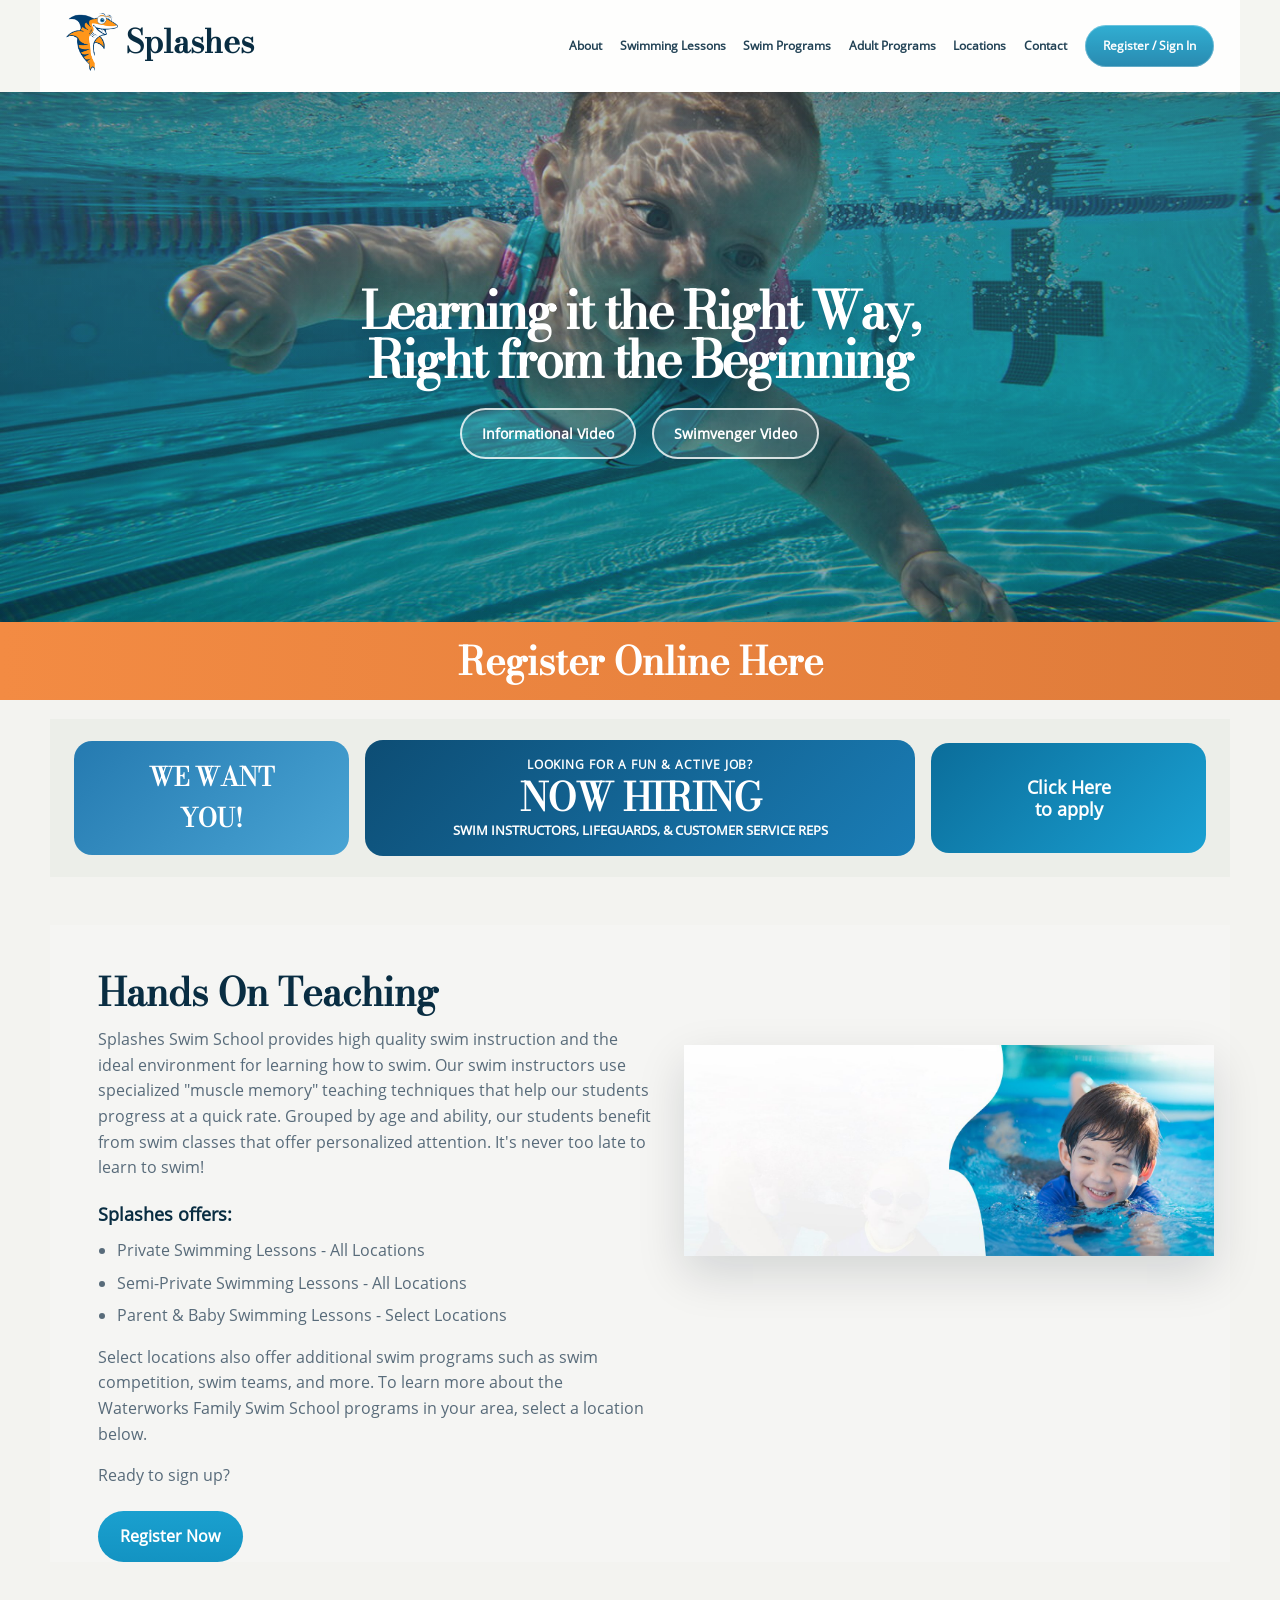
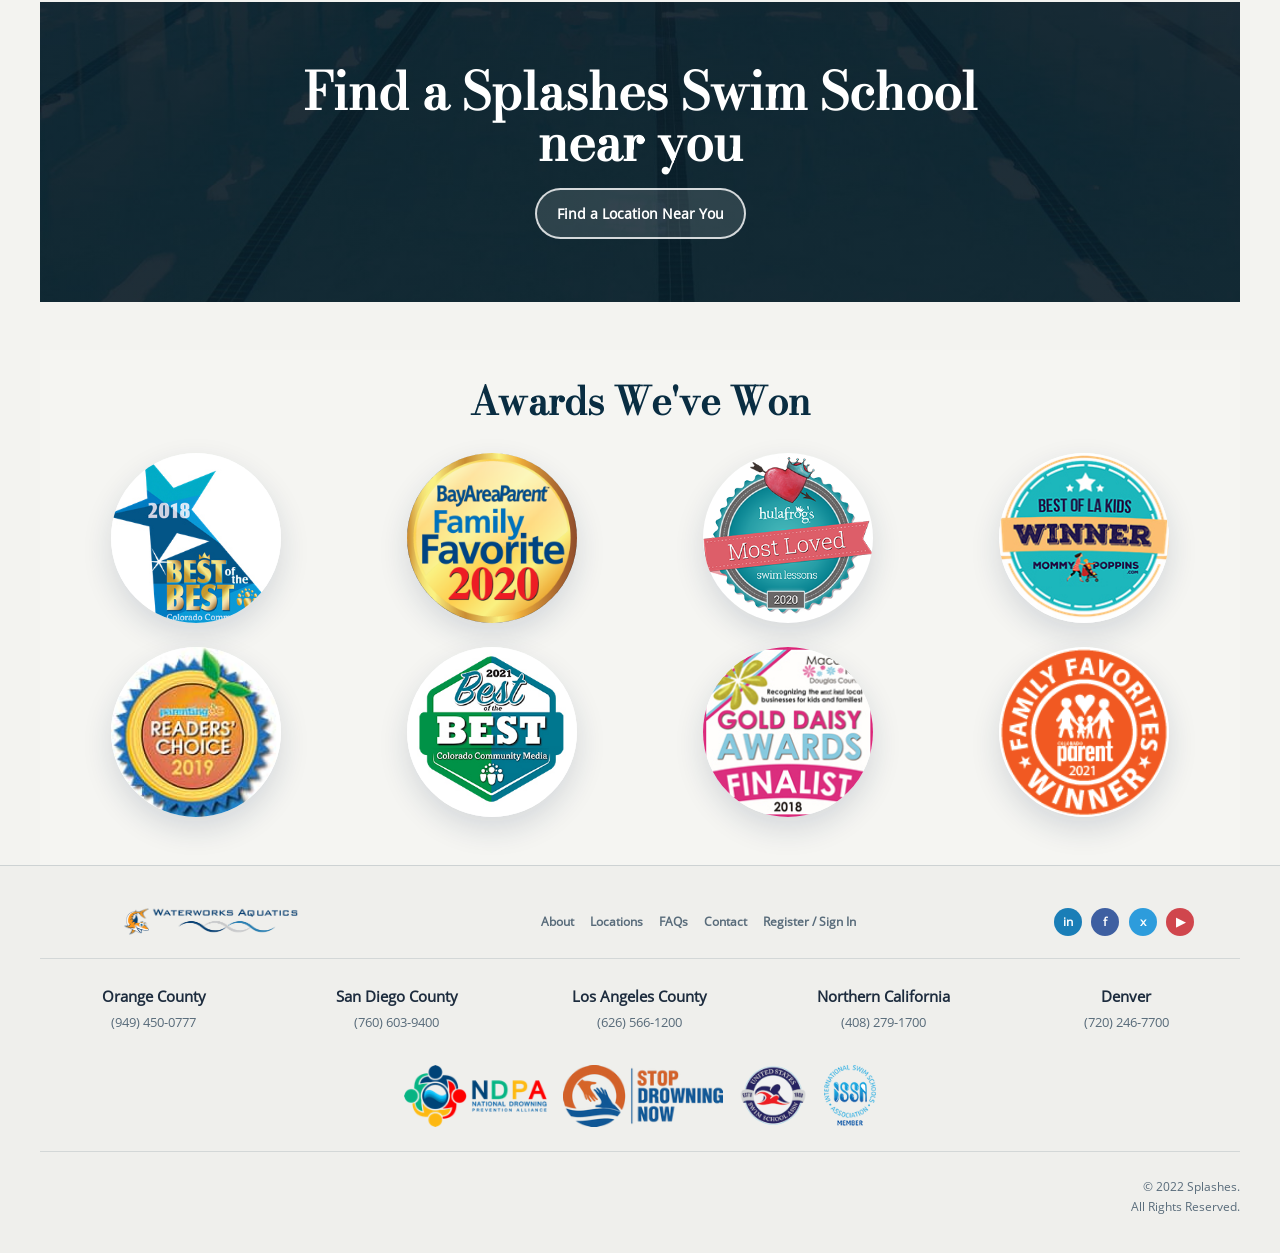
<file: index.html>
<!DOCTYPE html>
<html lang="en">
<head>
    <meta charset="UTF-8">
    <meta name="viewport" content="width=device-width, initial-scale=1.0">
    <title>Splashes Swim School | Home</title>
    <link rel="stylesheet" href="style.css">
</head>
<body>
    <header class="site-header site-header-home">
        <div class="brand-wrap">
            <a href="index.html" class="brand" aria-label="Splashes home">
                <img src="images/shark-full.png" alt="Splashes shark logo" class="brand-shark">
                <span class="brand-text">Splashes</span>
            </a>
        </div>

        <button class="nav-toggle" type="button" aria-expanded="false" aria-controls="site-nav">
            <span class="nav-toggle-lines" aria-hidden="true"></span>
        </button>

        <nav class="site-nav" id="site-nav" aria-label="Main navigation">
            <a href="about.html">About</a>
            <a href="lessons.html">Swimming Lessons</a>
            <a href="programs.html">Swim Programs</a>
            <a href="adult-programs.html">Adult Programs</a>
            <a href="locations.html">Locations</a>
            <a href="contact.html">Contact</a>
            <a class="nav-cta" href="register.html">Register / Sign In</a>
        </nav>
    </header>

    <main>
        <section class="hero hero-home">
            <div class="hero-content">
                <h1>Learning it the Right Way,<br>Right from the Beginning</h1>
                <div class="hero-actions">
                    <a href="#register" class="button button-pill button-light">Informational Video</a>
                    <a href="#programs" class="button button-pill button-light">Swimvenger Video</a>
                </div>
            </div>
        </section>

        <section class="register-strip" id="register">
            <h2>Register Online Here</h2>
        </section>

        <section class="hiring-banner" id="programs">
            <div class="hiring-card hiring-card-small">
                <span class="we-want">We Want<br>You!</span>
            </div>
            <div class="hiring-card hiring-card-copy">
                <span class="eyebrow-small">LOOKING FOR A FUN &amp; ACTIVE JOB?</span>
                <h3>NOW HIRING</h3>
                <p>SWIM INSTRUCTORS, LIFEGUARDS, &amp; CUSTOMER SERVICE REPS</p>
            </div>
            <div class="hiring-card hiring-card-cta">
                <span>Click Here<br>to apply</span>
            </div>
        </section>

        <section class="teaching-section" id="lessons">
            <div class="teaching-copy">
                <h2>Hands On Teaching</h2>
                <p>Splashes Swim School provides high quality swim instruction and the ideal environment for learning how to swim. Our swim instructors use specialized "muscle memory" teaching techniques that help our students progress at a quick rate. Grouped by age and ability, our students benefit from swim classes that offer personalized attention. It's never too late to learn to swim!</p>

                <div class="teaching-list-wrap">
                    <h3>Splashes offers:</h3>
                    <ul class="teaching-list">
                        <li>Private Swimming Lessons - All Locations</li>
                        <li>Semi-Private Swimming Lessons - All Locations</li>
                        <li>Parent &amp; Baby Swimming Lessons - Select Locations</li>
                    </ul>
                </div>

                <p>Select locations also offer additional swim programs such as swim competition, swim teams, and more. To learn more about the Waterworks Family Swim School programs in your area, select a location below.</p>
                <p>Ready to sign up?</p>
                <a href="#contact" class="button button-primary button-inline">Register Now</a>
            </div>
            <div class="teaching-visual" aria-label="Swim lesson image">
                <img src="images/home-hands-on-teaching.jpeg" alt="Child learning to swim in a pool">
            </div>
        </section>

        <section class="location-cta" id="locations">
            <div class="location-overlay">
                <h2>Find a Splashes Swim School<br>near you</h2>
                <a href="#contact" class="button button-pill button-light">Find a Location Near You</a>
            </div>
        </section>

        <section class="awards-section">
            <h2>Awards We've Won</h2>
            <div class="awards-grid">
                <div class="award-image-card"><img src="images/awards/best-of-the-best-2018.jpeg" alt="Best of the Best 2018 award"></div>
                <div class="award-image-card"><img src="images/awards/bay-area-parent-gold2020.png" alt="Bay Area Parent Gold 2020 award"></div>
                <div class="award-image-card"><img src="images/awards/mla-swim-lessons-winner-2020-250x250.png" alt="Most Loved Swim Lessons 2020 award"></div>
                <div class="award-image-card"><img src="images/awards/best-of-la-kids-winner.jpeg" alt="Best of LA Kids winner award"></div>
                <div class="award-image-card"><img src="images/awards/website-parenting-oc-2019.jpeg" alt="Parenting OC 2019 award"></div>
                <div class="award-image-card"><img src="images/awards/best-colorado-community-media-2021.jpeg" alt="Best Colorado Community Media 2021 award"></div>
                <div class="award-image-card"><img src="images/awards/gold-daisy-award-finalist-2018.jpeg" alt="Gold Daisy Award finalist 2018"></div>
                <div class="award-image-card"><img src="images/awards/colorado-parenting-family-fav2021.png" alt="Colorado Parenting Family Favorite 2021 award"></div>
            </div>
        </section>
    </main>

    <footer class="site-footer" id="contact">
        <div class="footer-brand-row">
            <div class="footer-logo-wrap">
                <img src="images/footer-logo-wave-small.png" alt="Splashes logo" class="footer-logo">
            </div>
            <div class="footer-nav">
                <a href="about.html">About</a>
                <a href="locations.html">Locations</a>
                <a href="programs.html">FAQs</a>
                <a href="contact.html">Contact</a>
                <a href="register.html">Register / Sign In</a>
            </div>
            <div class="social-links" aria-label="Social media links">
                <a href="#" aria-label="Instagram">in</a>
                <a href="#" aria-label="Facebook">f</a>
                <a href="#" aria-label="Twitter">x</a>
                <a href="#" aria-label="YouTube">▶</a>
            </div>
        </div>

        <div class="footer-location-grid">
            <div>
                <h4>Orange County</h4>
                <p>(949) 450-0777</p>
            </div>
            <div>
                <h4>San Diego County</h4>
                <p>(760) 603-9400</p>
            </div>
            <div>
                <h4>Los Angeles County</h4>
                <p>(626) 566-1200</p>
            </div>
            <div>
                <h4>Northern California</h4>
                <p>(408) 279-1700</p>
            </div>
            <div>
                <h4>Denver</h4>
                <p>(720) 246-7700</p>
            </div>
        </div>

        <div class="footer-endorsements">
            <img src="images/sponsors/footer-ndpa-logo.png" alt="NDPA logo">
            <img src="images/sponsors/footer-stop-drowning-now-logo.png" alt="Stop Drowning Now logo">
            <img src="images/sponsors/footer-usssa-logo-2.png" alt="USSSA logo">
            <img src="images/sponsors/footer-member-issa-logo.png" alt="ISSA logo">
        </div>

        <div class="footer-bottom">
            <p>© 2022 Splashes.<br>All Rights Reserved.</p>
        </div>
    </footer>

    <script src="script.js"></script>
</body>
</html>
</file>
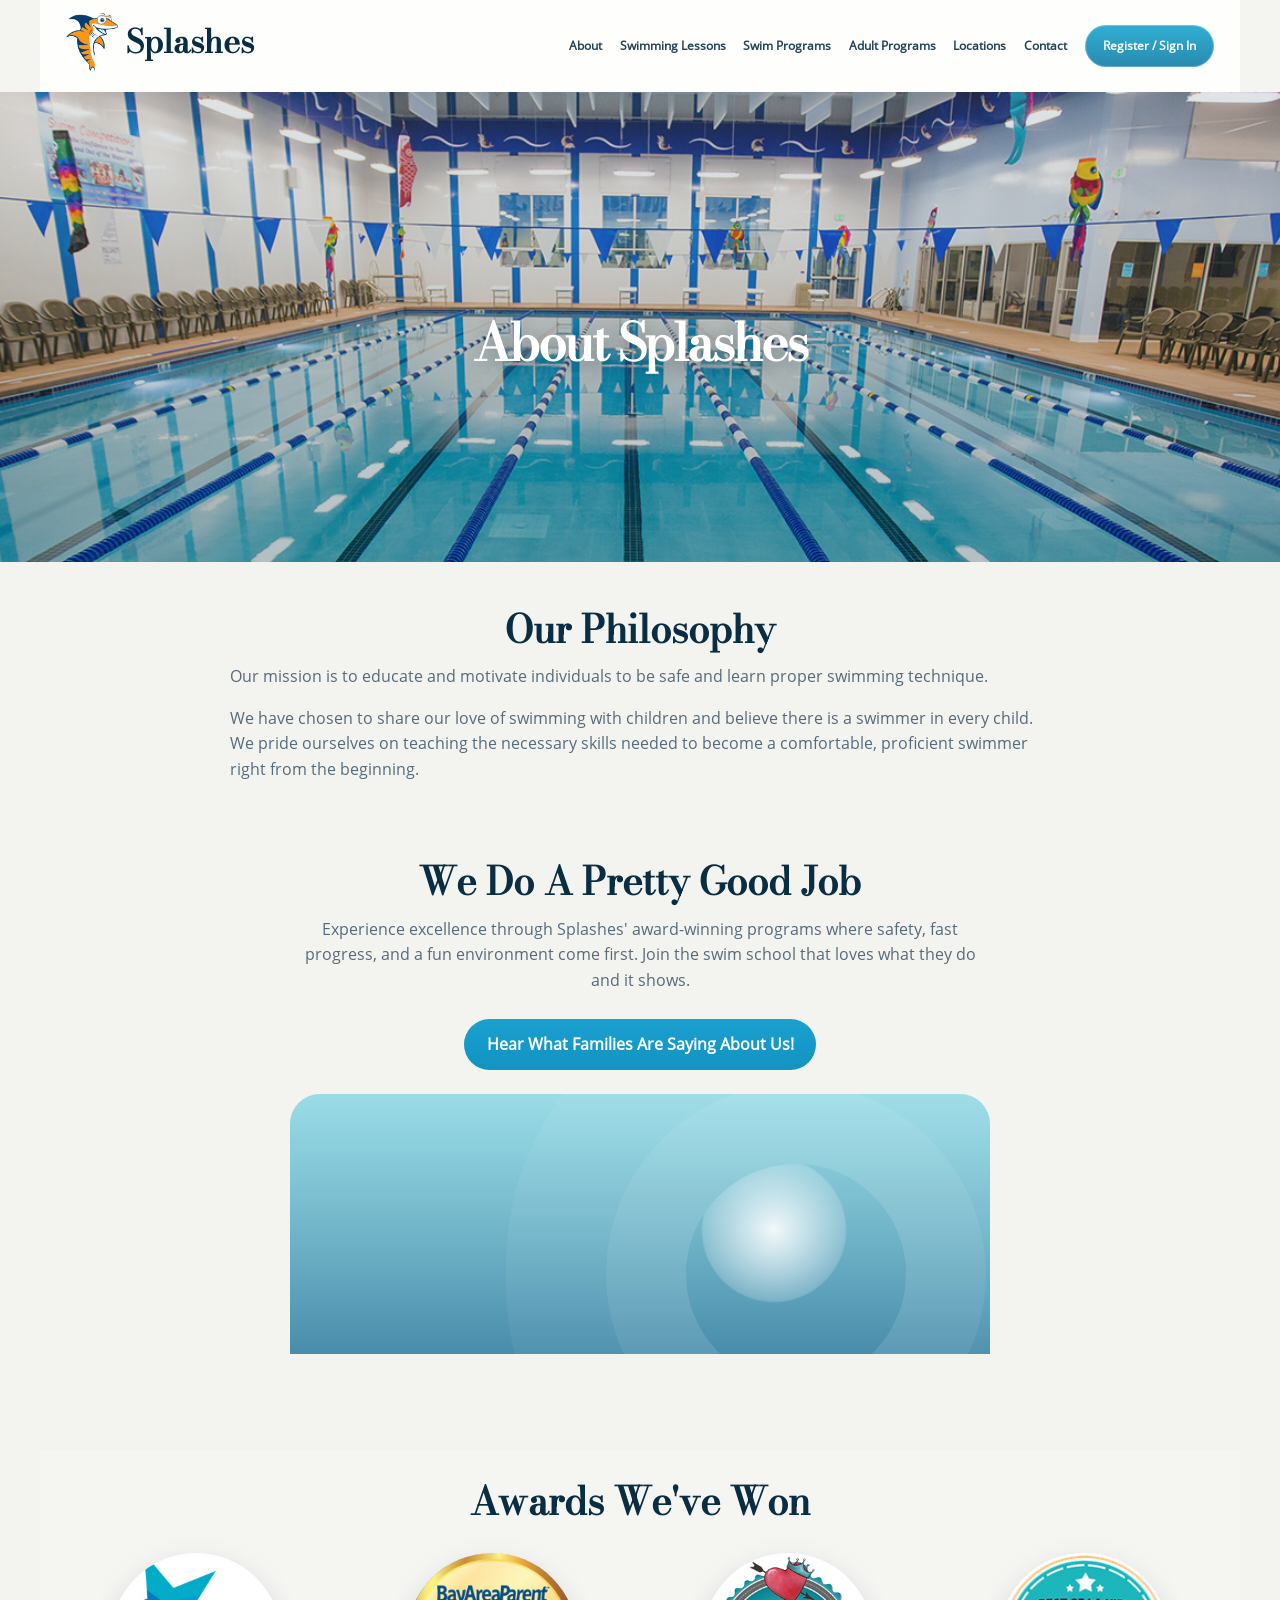
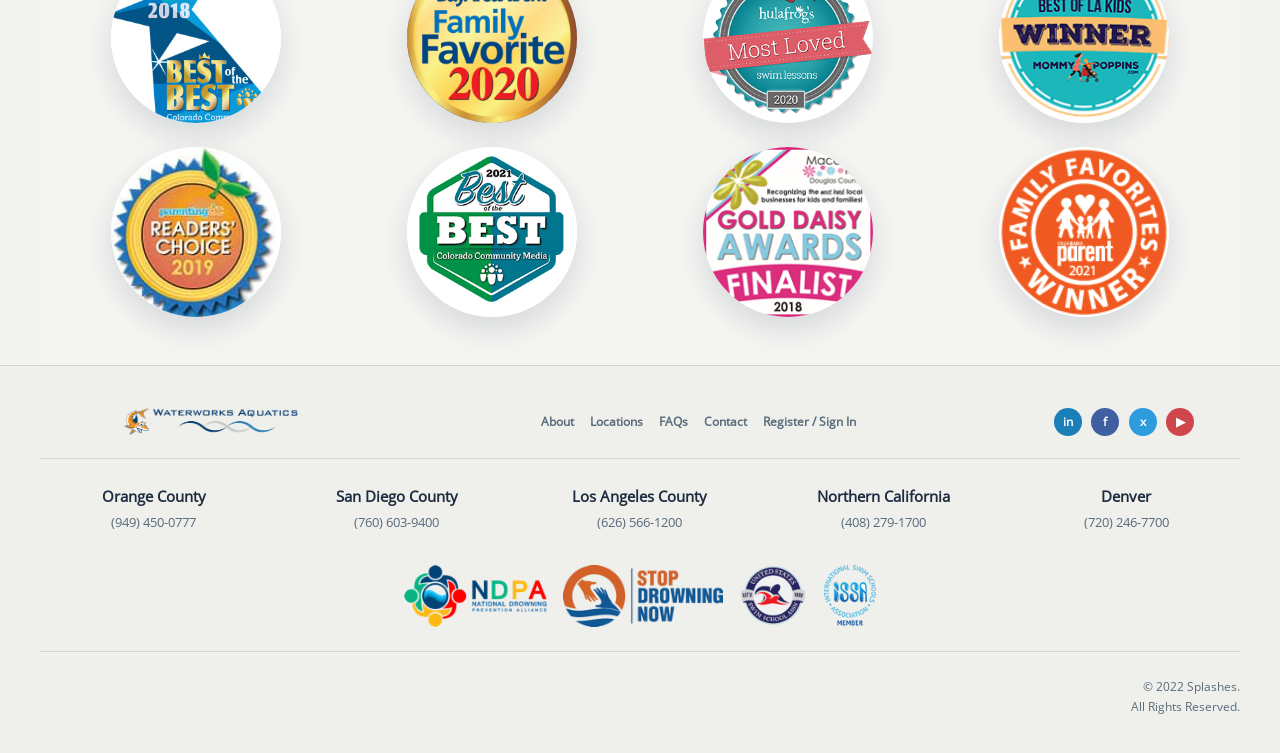
<file: about.html>
<!DOCTYPE html>
<html lang="en">
<head>
    <meta charset="UTF-8">
    <meta name="viewport" content="width=device-width, initial-scale=1.0">
    <title>Splashes Swim School | About</title>
    <link rel="stylesheet" href="style.css">
</head>
<body class="about-page">
    <header class="site-header site-header-home" id="site-header">
        <div class="brand-wrap">
            <a href="index.html" class="brand" aria-label="Splashes home">
                <img src="images/shark-full.png" alt="Splashes shark logo" class="brand-shark">
                <span class="brand-text">Splashes</span>
            </a>
        </div>

        <button class="nav-toggle" type="button" aria-expanded="false" aria-controls="site-nav">
            <span class="nav-toggle-lines" aria-hidden="true"></span>
        </button>

        <nav class="site-nav" id="site-nav" aria-label="Main navigation">
            <a href="about.html">About</a>
            <a href="lessons.html">Swimming Lessons</a>
            <a href="programs.html">Swim Programs</a>
            <a href="adult-programs.html">Adult Programs</a>
            <a href="locations.html">Locations</a>
            <a href="contact.html">Contact</a>
            <a class="nav-cta" href="register.html">Register / Sign In</a>
        </nav>
    </header>

    <main>
        <section class="hero about-hero">
            <div class="hero-content">
                <h1>About Splashes</h1>
            </div>
        </section>

        <section class="philosophy-section">
            <h2>Our Philosophy</h2>
            <div class="philosophy-copy">
                <p>Our mission is to educate and motivate individuals to be safe and learn proper swimming technique.</p>
                <p>We have chosen to share our love of swimming with children and believe there is a swimmer in every child. We pride ourselves on teaching the necessary skills needed to become a comfortable, proficient swimmer right from the beginning.</p>
            </div>
        </section>

        <section class="about-cta">
            <h2>We Do A Pretty Good Job</h2>
            <p>Experience excellence through Splashes' award-winning programs where safety, fast progress, and a fun environment come first. Join the swim school that loves what they do and it shows.</p>
            <a href="#about-awards" class="button button-primary button-inline">Hear What Families Are Saying About Us!</a>
            <div class="about-illustration" aria-hidden="true"></div>
        </section>

        <section class="awards-section" id="about-awards">
            <h2>Awards We've Won</h2>
            <div class="awards-grid">
                <div class="award-image-card"><img src="images/awards/best-of-the-best-2018.jpeg" alt="Best of the Best 2018 award"></div>
                <div class="award-image-card"><img src="images/awards/bay-area-parent-gold2020.png" alt="Bay Area Parent Gold 2020 award"></div>
                <div class="award-image-card"><img src="images/awards/mla-swim-lessons-winner-2020-250x250.png" alt="Most Loved Swim Lessons 2020 award"></div>
                <div class="award-image-card"><img src="images/awards/best-of-la-kids-winner.jpeg" alt="Best of LA Kids winner award"></div>
                <div class="award-image-card"><img src="images/awards/website-parenting-oc-2019.jpeg" alt="Parenting OC 2019 award"></div>
                <div class="award-image-card"><img src="images/awards/best-colorado-community-media-2021.jpeg" alt="Best Colorado Community Media 2021 award"></div>
                <div class="award-image-card"><img src="images/awards/gold-daisy-award-finalist-2018.jpeg" alt="Gold Daisy Award finalist 2018"></div>
                <div class="award-image-card"><img src="images/awards/colorado-parenting-family-fav2021.png" alt="Colorado Parenting Family Favorite 2021 award"></div>
            </div>
        </section>
    </main>

    <footer class="site-footer" id="contact">
        <div class="footer-brand-row">
            <div class="footer-logo-wrap">
                <img src="images/footer-logo-wave-small.png" alt="Splashes logo" class="footer-logo">
            </div>
            <div class="footer-nav">
                <a href="about.html">About</a>
                <a href="locations.html">Locations</a>
                <a href="programs.html">FAQs</a>
                <a href="contact.html">Contact</a>
                <a href="register.html">Register / Sign In</a>
            </div>
            <div class="social-links" aria-label="Social media links">
                <a href="#" aria-label="Instagram">in</a>
                <a href="#" aria-label="Facebook">f</a>
                <a href="#" aria-label="Twitter">x</a>
                <a href="#" aria-label="YouTube">▶</a>
            </div>
        </div>

        <div class="footer-location-grid">
            <div>
                <h4>Orange County</h4>
                <p>(949) 450-0777</p>
            </div>
            <div>
                <h4>San Diego County</h4>
                <p>(760) 603-9400</p>
            </div>
            <div>
                <h4>Los Angeles County</h4>
                <p>(626) 566-1200</p>
            </div>
            <div>
                <h4>Northern California</h4>
                <p>(408) 279-1700</p>
            </div>
            <div>
                <h4>Denver</h4>
                <p>(720) 246-7700</p>
            </div>
        </div>

        <div class="footer-endorsements">
            <img src="images/sponsors/footer-ndpa-logo.png" alt="NDPA logo">
            <img src="images/sponsors/footer-stop-drowning-now-logo.png" alt="Stop Drowning Now logo">
            <img src="images/sponsors/footer-usssa-logo-2.png" alt="USSSA logo">
            <img src="images/sponsors/footer-member-issa-logo.png" alt="ISSA logo">
        </div>

        <div class="footer-bottom">
            <p>© 2022 Splashes.<br>All Rights Reserved.</p>
        </div>
    </footer>

    <script src="script.js"></script>
</body>
</html>
</file>
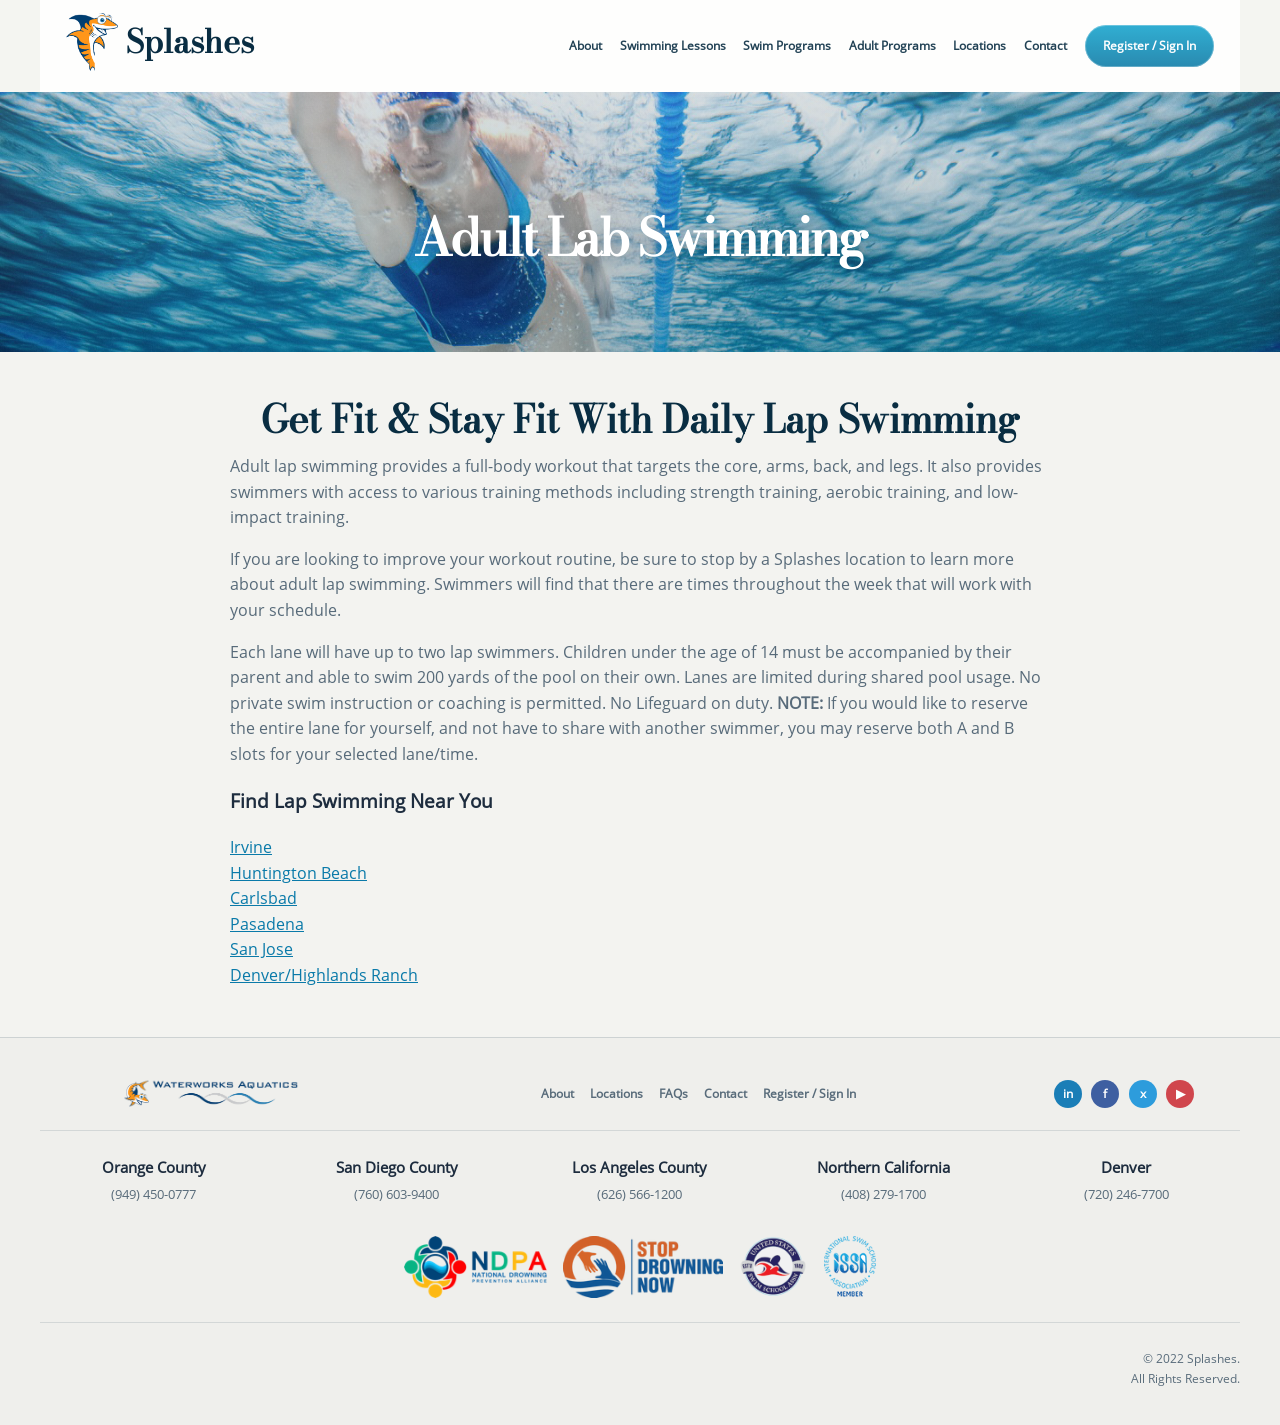
<file: adult-programs.html>
<!DOCTYPE html>
<html lang="en">
<head>
    <meta charset="UTF-8">
    <meta name="viewport" content="width=device-width, initial-scale=1.0">
    <title>Splashes Swim School | Adult Programs</title>
    <link rel="stylesheet" href="style.css">
</head>
<body class="page-shell">
    <header class="site-header site-header-home" id="site-header">
        <div class="brand-wrap">
            <a href="index.html" class="brand" aria-label="Splashes home">
                <img src="images/shark-full.png" alt="Splashes shark logo" class="brand-shark">
                <span class="brand-text">Splashes</span>
            </a>
        </div>

        <button class="nav-toggle" type="button" aria-expanded="false" aria-controls="site-nav">
            <span class="nav-toggle-lines" aria-hidden="true"></span>
        </button>

        <nav class="site-nav" id="site-nav" aria-label="Main navigation">
            <a href="about.html">About</a>
            <a href="lessons.html">Swimming Lessons</a>
            <a href="programs.html">Swim Programs</a>
            <a href="adult-programs.html">Adult Programs</a>
            <a href="locations.html">Locations</a>
            <a href="contact.html">Contact</a>
            <a class="nav-cta" href="register.html">Register / Sign In</a>
        </nav>
    </header>

    <main>
                <section class="hero hero-adult" style="min-height: 260px;">            
                <div class="hero-content">
                <h1>Adult Lab Swimming</h1>
            </div>
        </section>

        <section class="philosophy-section" style="padding-bottom: 3rem;">
            <h2>Get Fit & Stay Fit With Daily Lap Swimming</h2>
            <div class="philosophy-copy">
                <p>
                    Adult lap swimming provides a full-body workout that targets the core, arms, back, and legs.
                    It also provides swimmers with access to various training methods including strength training,
                    aerobic training, and low-impact training.
                </p>

                <p>
                    If you are looking to improve your workout routine, be sure to stop by a Splashes location
                    to learn more about adult lap swimming. Swimmers will find that there are times throughout
                    the week that will work with your schedule.
                </p>

                <p>
                    Each lane will have up to two lap swimmers. Children under the age of 14 must be accompanied
                    by their parent and able to swim 200 yards of the pool on their own. Lanes are limited during
                    shared pool usage. No private swim instruction or coaching is permitted. No Lifeguard on duty.
                    <strong>NOTE:</strong> If you would like to reserve the entire lane for yourself, and not have
                    to share with another swimmer, you may reserve both A and B slots for your selected lane/time.
                </p>

                <h3>Find Lap Swimming Near You</h3>
                <div class="lap-swim-locations">
                    <a href="#">Irvine</a>
                    <a href="#">Huntington Beach</a>
                    <a href="#">Carlsbad</a>
                    <a href="#">Pasadena</a>
                    <a href="#">San Jose</a>
                    <a href="#">Denver/Highlands Ranch</a>
                </div>
            </div>
        </section>
    </main>

<footer class="site-footer" id="contact">
    <div class="footer-brand-row">
        <div class="footer-logo-wrap">
            <img src="images/footer-logo-wave-small.png" alt="Splashes logo" class="footer-logo">
        </div>

        <div class="footer-nav">
            <a href="about.html">About</a>
            <a href="locations.html">Locations</a>
            <a href="programs.html">FAQs</a>
            <a href="contact.html">Contact</a>
            <a href="register.html">Register / Sign In</a>
        </div>

        <div class="social-links" aria-label="Social media links">
            <a href="#" aria-label="Instagram">in</a>
            <a href="#" aria-label="Facebook">f</a>
            <a href="#" aria-label="Twitter">x</a>
            <a href="#" aria-label="YouTube">▶</a>
        </div>
    </div>

    <div class="footer-location-grid">
        <div>
            <h4>Orange County</h4>
            <p>(949) 450-0777</p>
        </div>

        <div>
            <h4>San Diego County</h4>
            <p>(760) 603-9400</p>
        </div>

        <div>
            <h4>Los Angeles County</h4>
            <p>(626) 566-1200</p>
        </div>

        <div>
            <h4>Northern California</h4>
            <p>(408) 279-1700</p>
        </div>

        <div>
            <h4>Denver</h4>
            <p>(720) 246-7700</p>
        </div>
    </div>

    <div class="footer-endorsements">
        <img src="images/sponsors/footer-ndpa-logo.png" alt="NDPA logo">
        <img src="images/sponsors/footer-stop-drowning-now-logo.png" alt="Stop Drowning Now logo">
        <img src="images/sponsors/footer-usssa-logo-2.png" alt="USSSA logo">
        <img src="images/sponsors/footer-member-issa-logo.png" alt="ISSA logo">
    </div>

    <div class="footer-bottom">
        <p>© 2022 Splashes.<br>All Rights Reserved.</p>
    </div>
</footer>

    <script src="script.js"></script>
</body>
</html>
</file>
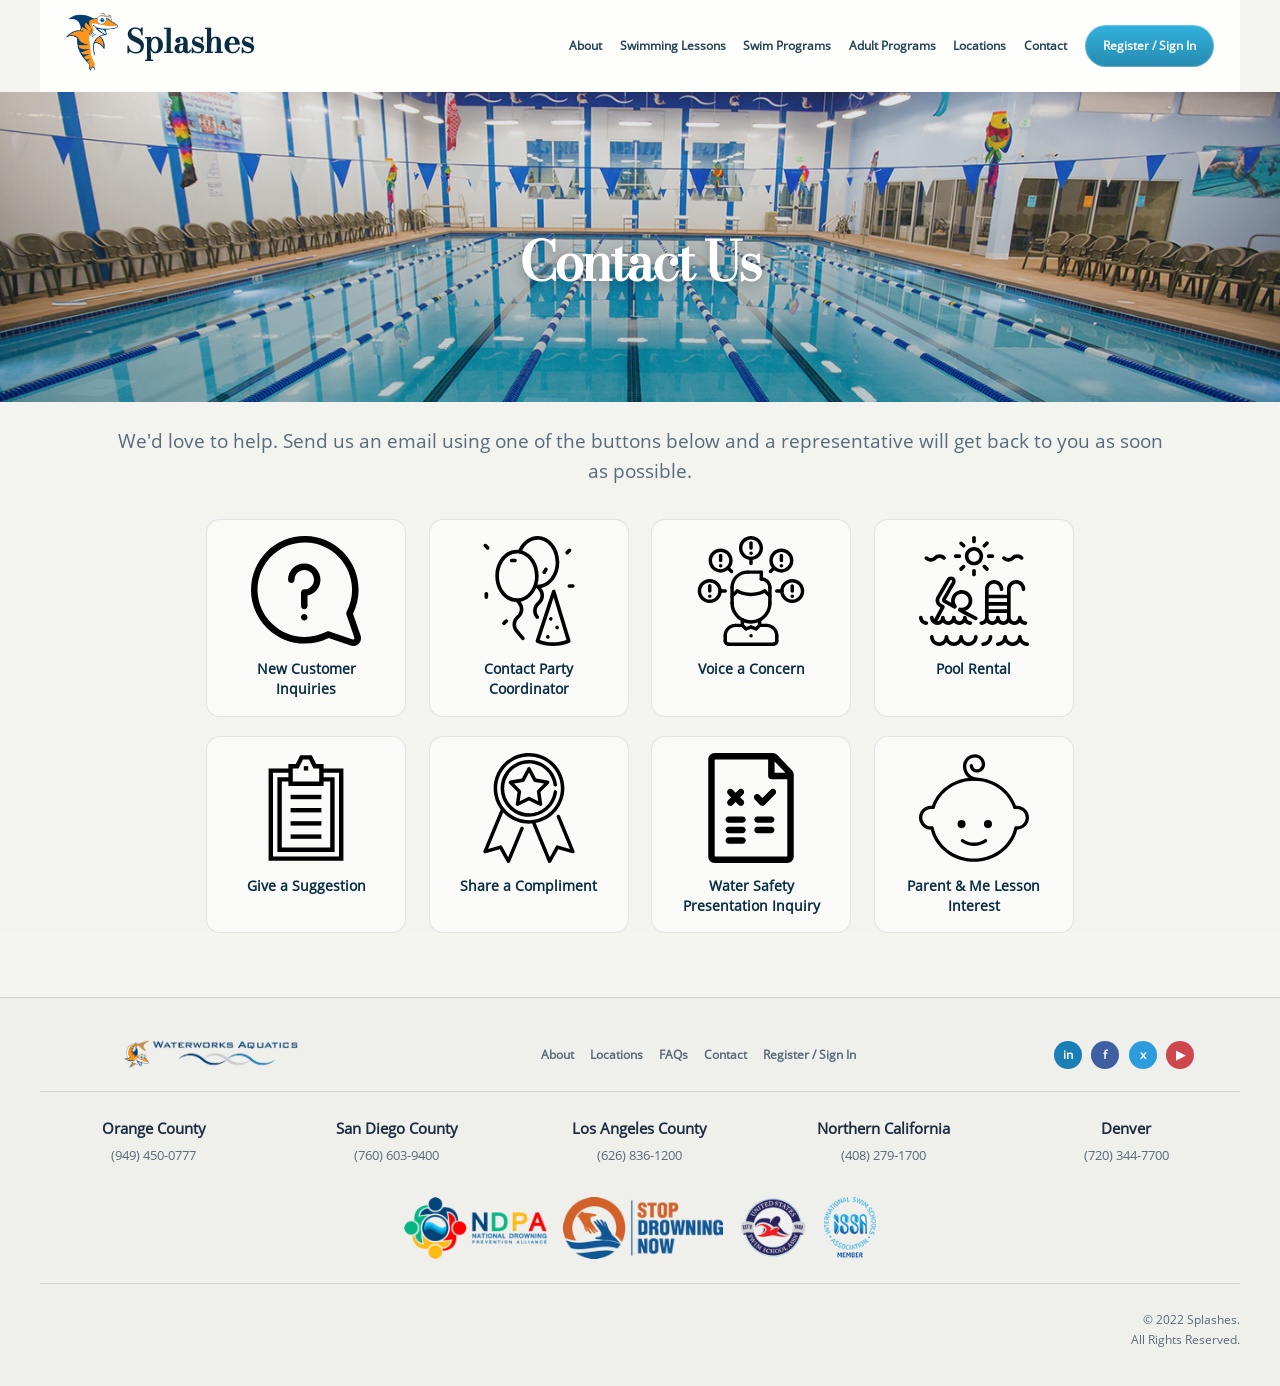
<file: contact.html>
<!DOCTYPE html>
<html lang="en">
<head>
    <meta charset="UTF-8">
    <meta name="viewport" content="width=device-width, initial-scale=1.0">
    <title>Splashes Swim School | Contact</title>
    <link rel="stylesheet" href="style.css">
</head>
<body class="contact-page">
    <header class="site-header site-header-home" id="site-header">
        <div class="brand-wrap">
            <a href="index.html" class="brand" aria-label="Splashes home">
                <img src="images/shark-full.png" alt="Splashes shark logo" class="brand-shark">
                <span class="brand-text">Splashes</span>
            </a>
        </div>

        <button class="nav-toggle" type="button" aria-expanded="false" aria-controls="site-nav">
            <span class="nav-toggle-lines" aria-hidden="true"></span>
        </button>

        <nav class="site-nav" id="site-nav" aria-label="Main navigation">
            <a href="about.html">About</a>
            <a href="lessons.html">Swimming Lessons</a>
            <a href="programs.html">Swim Programs</a>
            <a href="adult-programs.html">Adult Programs</a>
            <a href="locations.html">Locations</a>
            <a href="contact.html">Contact</a>
            <a class="nav-cta" href="register.html">Register / Sign In</a>
        </nav>
    </header>

    <main>
        <section class="contact-hero hero">
            <div class="hero-content">
                <h1>Contact Us</h1>
            </div>
        </section>

        <section class="contact-intro">
            <p>We'd love to help. Send us an email using one of the buttons below and a representative will get back to you as soon as possible.</p>
        </section>

        <section class="contact-grid">
            <div class="contact-item">
                <div class="contact-icon icon-question"><img src="images/icon-buttons/question.svg" alt="Question icon"></div>
                <div class="contact-label">New Customer<br>Inquiries</div>
            </div>
            <div class="contact-item">
                <div class="contact-icon icon-party"><img src="images/icon-buttons/party-coordinator-form.svg" alt="Party coordinator icon"></div>
                <div class="contact-label">Contact Party<br>Coordinator</div>
            </div>
            <div class="contact-item">
                <div class="contact-icon icon-voice"><img src="images/icon-buttons/concern.svg" alt="Concern icon"></div>
                <div class="contact-label">Voice a Concern</div>
            </div>
            <div class="contact-item">
                <div class="contact-icon icon-pool"><img src="images/icon-buttons/swimming-pool.svg" alt="Pool rental icon"></div>
                <div class="contact-label">Pool Rental</div>
            </div>

            <div class="contact-item">
                <div class="contact-icon icon-form"><img src="images/icon-buttons/form.svg" alt="Suggestion form icon"></div>
                <div class="contact-label">Give a Suggestion</div>
            </div>
            <div class="contact-item">
                <div class="contact-icon icon-award"><img src="images/icon-buttons/compliment.svg" alt="Compliment icon"></div>
                <div class="contact-label">Share a Compliment</div>
            </div>
            <div class="contact-item">
                <div class="contact-icon icon-safety"><img src="images/icon-buttons/suggestion.svg" alt="Safety presentation icon"></div>
                <div class="contact-label">Water Safety<br>Presentation Inquiry</div>
            </div>
            <div class="contact-item">
                <div class="contact-icon icon-baby"><img src="images/icon-buttons/baby.svg" alt="Parent and baby icon"></div>
                <div class="contact-label">Parent &amp; Me Lesson<br>Interest</div>
            </div>
        </section>
    </main>

    <footer class="site-footer contact-footer">
        <div class="footer-brand-row">
            <div class="footer-logo-wrap">
                <img src="images/footer-logo-wave-small.png" alt="Splashes logo" class="footer-logo">
            </div>
            <div class="footer-nav">
                <a href="about.html">About</a>
                <a href="locations.html">Locations</a>
                <a href="programs.html">FAQs</a>
                <a href="contact.html">Contact</a>
                <a href="register.html">Register / Sign In</a>
            </div>
            <div class="social-links" aria-label="Social media links">
                <a href="#" aria-label="Instagram">in</a>
                <a href="#" aria-label="Facebook">f</a>
                <a href="#" aria-label="Twitter">x</a>
                <a href="#" aria-label="YouTube">▶</a>
            </div>
        </div>

        <div class="footer-location-grid">
            <div>
                <h4>Orange County</h4>
                <p>(949) 450-0777</p>
            </div>
            <div>
                <h4>San Diego County</h4>
                <p>(760) 603-9400</p>
            </div>
            <div>
                <h4>Los Angeles County</h4>
                <p>(626) 836-1200</p>
            </div>
            <div>
                <h4>Northern California</h4>
                <p>(408) 279-1700</p>
            </div>
            <div>
                <h4>Denver</h4>
                <p>(720) 344-7700</p>
            </div>
        </div>

        <div class="footer-endorsements">
            <img src="images/sponsors/footer-ndpa-logo.png" alt="NDPA logo">
            <img src="images/sponsors/footer-stop-drowning-now-logo.png" alt="Stop Drowning Now logo">
            <img src="images/sponsors/footer-usssa-logo-2.png" alt="USSSA logo">
            <img src="images/sponsors/footer-member-issa-logo.png" alt="ISSA logo">
        </div>

        <div class="footer-bottom">
            <p>© 2022 Splashes.<br>All Rights Reserved.</p>
        </div>
    </footer>

    <script src="script.js"></script>
</body>
</html>
</file>
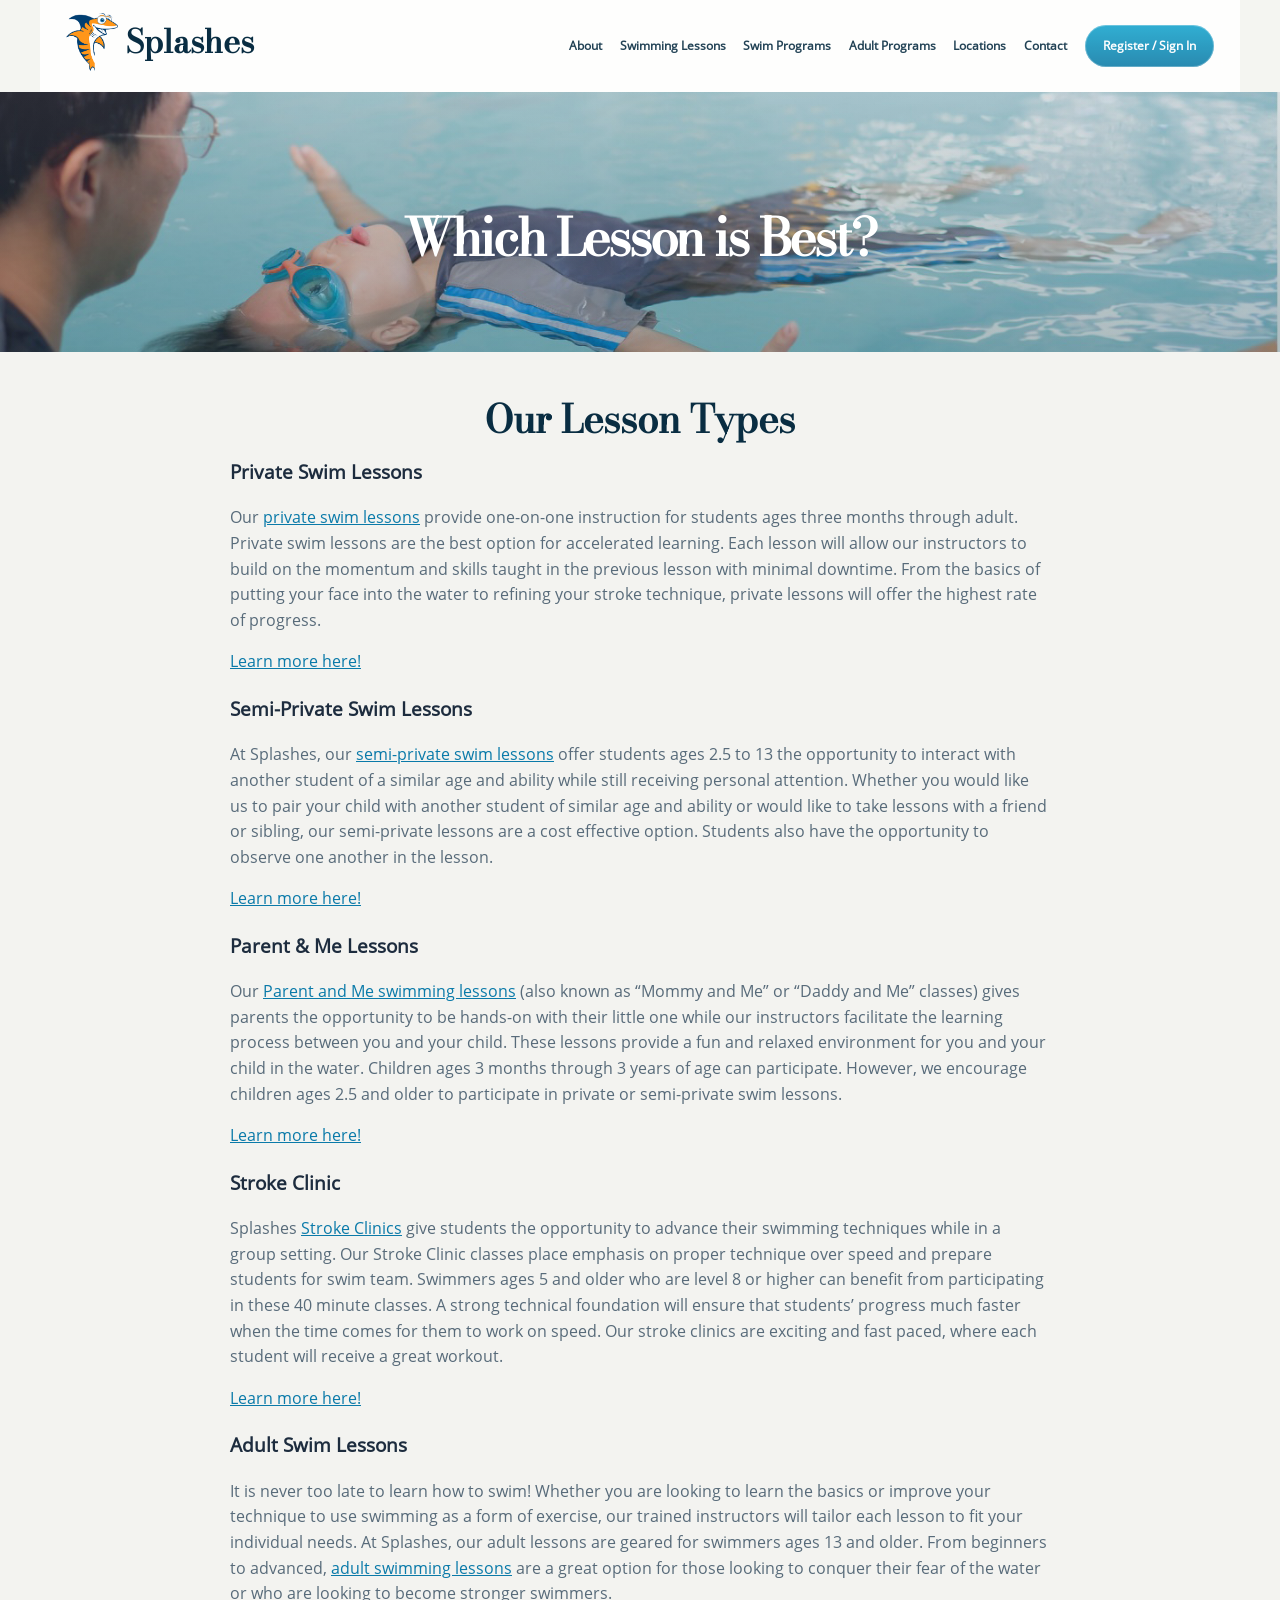
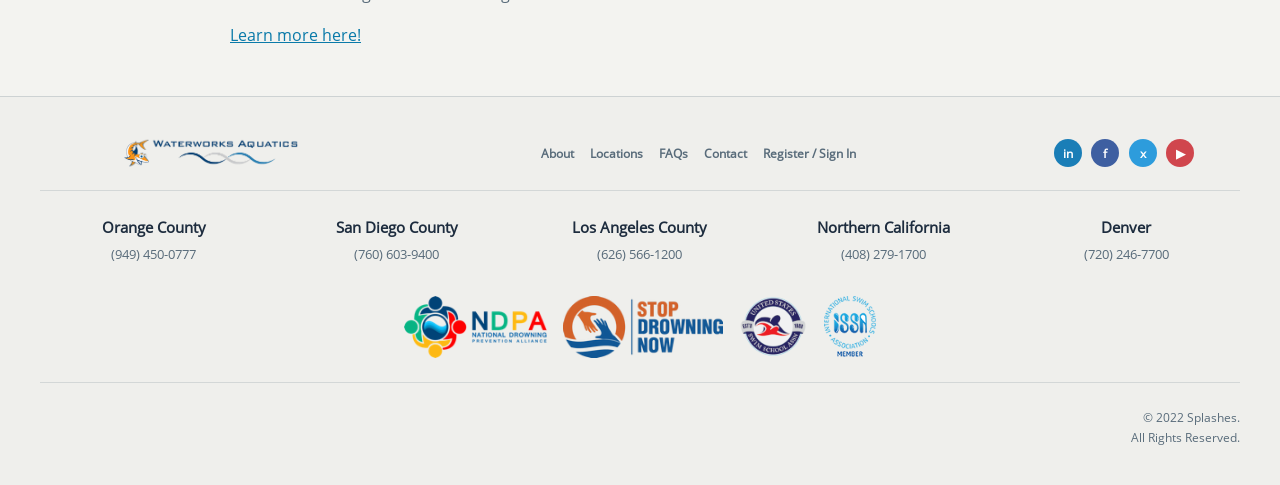
<file: lessons.html>
<!DOCTYPE html>
<html lang="en">
<head>
    <meta charset="UTF-8">
    <meta name="viewport" content="width=device-width, initial-scale=1.0">
    <title>Splashes Swim School | Swimming Lessons</title>
    <link rel="stylesheet" href="style.css">
</head>
<body class="page-shell">
    <header class="site-header site-header-home" id="site-header">
        <div class="brand-wrap">
            <a href="index.html" class="brand" aria-label="Splashes home">
                <img src="images/shark-full.png" alt="Splashes shark logo" class="brand-shark">
                <span class="brand-text">Splashes</span>
            </a>
        </div>

        <button class="nav-toggle" type="button" aria-expanded="false" aria-controls="site-nav">
            <span class="nav-toggle-lines" aria-hidden="true"></span>
        </button>

        <nav class="site-nav" id="site-nav" aria-label="Main navigation">
            <a href="about.html">About</a>
            <a href="lessons.html">Swimming Lessons</a>
            <a href="programs.html">Swim Programs</a>
            <a href="adult-programs.html">Adult Programs</a>
            <a href="locations.html">Locations</a>
            <a href="contact.html">Contact</a>
            <a class="nav-cta" href="register.html">Register / Sign In</a>
        </nav>
    </header>

    <main>
        <section class="hero hero-lessons" style="min-height: 260px;">
            <div class="hero-content">
                <h1>Which Lesson is Best?</h1>
            </div>
        </section>

        <section class="philosophy-section" style="padding-bottom: 3rem;">
            <h2>Our Lesson Types</h2>

            <div class="philosophy-copy">

                <h3>Private Swim Lessons</h3>
                <p>
                    Our <a href="#">private swim lessons</a> provide one-on-one instruction for students
                    ages three months through adult. Private swim lessons are the best option for accelerated
                    learning. Each lesson will allow our instructors to build on the momentum and skills taught
                    in the previous lesson with minimal downtime. From the basics of putting your face into
                    the water to refining your stroke technique, private lessons will offer the highest rate
                    of progress.
                </p>
                <a href="#">Learn more here!</a>

                <h3>Semi-Private Swim Lessons</h3>
                <p>
                    At Splashes, our <a href="#">semi-private swim lessons</a> offer students ages 2.5 to 13
                    the opportunity to interact with another student of a similar age and ability while still
                    receiving personal attention. Whether you would like us to pair your child with another
                    student of similar age and ability or would like to take lessons with a friend or sibling,
                    our semi-private lessons are a cost effective option. Students also have the opportunity
                    to observe one another in the lesson.
                </p>
                <a href="#">Learn more here!</a>

                <h3>Parent &amp; Me Lessons</h3>
                <p>
                    Our <a href="#">Parent and Me swimming lessons</a> (also known as “Mommy and Me” or
                    “Daddy and Me” classes) gives parents the opportunity to be hands-on with their little one
                    while our instructors facilitate the learning process between you and your child.
                    These lessons provide a fun and relaxed environment for you and your child in the water.
                    Children ages 3 months through 3 years of age can participate. However, we encourage
                    children ages 2.5 and older to participate in private or semi-private swim lessons.
                </p>
                <a href="#">Learn more here!</a>

                <h3>Stroke Clinic</h3>
                <p>
                    Splashes <a href="#">Stroke Clinics</a> give students the opportunity to advance their
                    swimming techniques while in a group setting. Our Stroke Clinic classes place emphasis
                    on proper technique over speed and prepare students for swim team. Swimmers ages 5 and
                    older who are level 8 or higher can benefit from participating in these 40 minute classes.
                    A strong technical foundation will ensure that students’ progress much faster when the
                    time comes for them to work on speed. Our stroke clinics are exciting and fast paced,
                    where each student will receive a great workout.
                </p>
                <a href="#">Learn more here!</a>

                <h3>Adult Swim Lessons</h3>
                <p>
                    It is never too late to learn how to swim! Whether you are looking to learn the basics
                    or improve your technique to use swimming as a form of exercise, our trained instructors
                    will tailor each lesson to fit your individual needs. At Splashes, our adult lessons are
                    geared for swimmers ages 13 and older. From beginners to advanced,
                    <a href="#">adult swimming lessons</a> are a great option for those looking to conquer
                    their fear of the water or who are looking to become stronger swimmers.
                </p>
                <a href="#">Learn more here!</a>

            </div>
        </section>

    </main>

<footer class="site-footer" id="contact">
    <div class="footer-brand-row">
        <div class="footer-logo-wrap">
            <img src="images/footer-logo-wave-small.png" alt="Splashes logo" class="footer-logo">
        </div>

        <div class="footer-nav">
            <a href="about.html">About</a>
            <a href="locations.html">Locations</a>
            <a href="programs.html">FAQs</a>
            <a href="contact.html">Contact</a>
            <a href="register.html">Register / Sign In</a>
        </div>

        <div class="social-links" aria-label="Social media links">
            <a href="#" aria-label="Instagram">in</a>
            <a href="#" aria-label="Facebook">f</a>
            <a href="#" aria-label="Twitter">x</a>
            <a href="#" aria-label="YouTube">▶</a>
        </div>
    </div>

    <div class="footer-location-grid">
        <div>
            <h4>Orange County</h4>
            <p>(949) 450-0777</p>
        </div>

        <div>
            <h4>San Diego County</h4>
            <p>(760) 603-9400</p>
        </div>

        <div>
            <h4>Los Angeles County</h4>
            <p>(626) 566-1200</p>
        </div>

        <div>
            <h4>Northern California</h4>
            <p>(408) 279-1700</p>
        </div>

        <div>
            <h4>Denver</h4>
            <p>(720) 246-7700</p>
        </div>
    </div>

    <div class="footer-endorsements">
        <img src="images/sponsors/footer-ndpa-logo.png" alt="NDPA logo">
        <img src="images/sponsors/footer-stop-drowning-now-logo.png" alt="Stop Drowning Now logo">
        <img src="images/sponsors/footer-usssa-logo-2.png" alt="USSSA logo">
        <img src="images/sponsors/footer-member-issa-logo.png" alt="ISSA logo">
    </div>

    <div class="footer-bottom">
        <p>© 2022 Splashes.<br>All Rights Reserved.</p>
    </div>
</footer>

    <script src="script.js"></script>
</body>
</html>
</file>
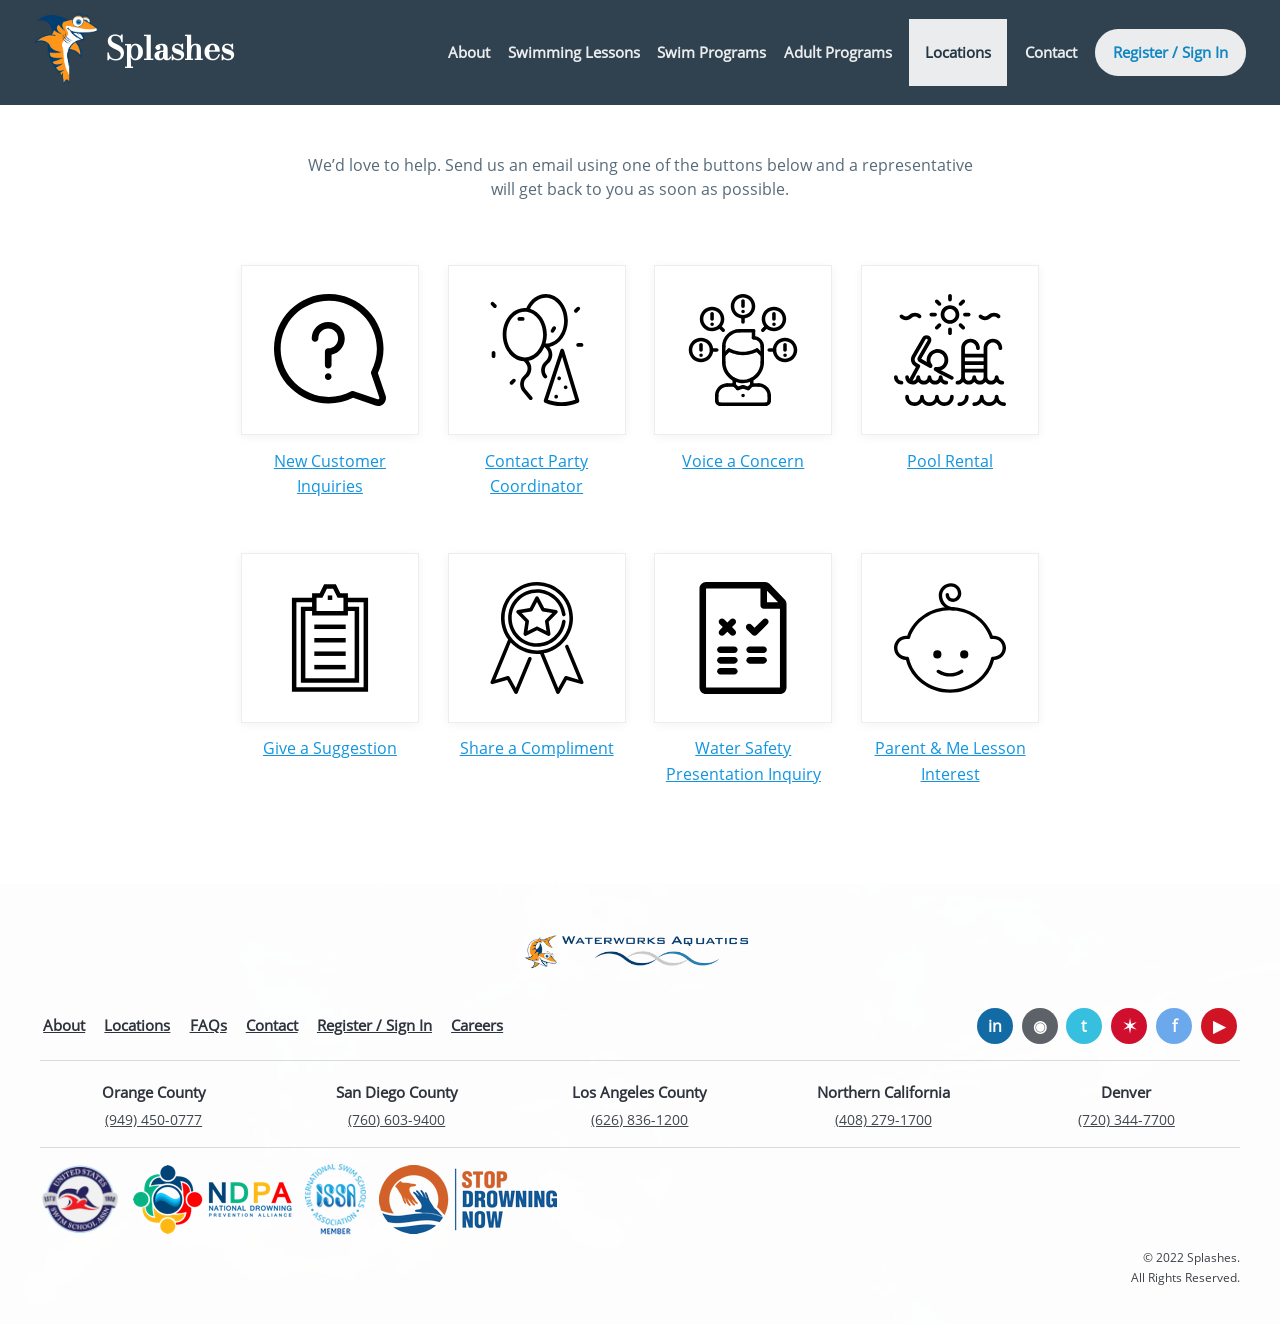
<file: locations.html>
<!DOCTYPE html>
<html lang="en">
<head>
    <meta charset="UTF-8">
    <meta name="viewport" content="width=device-width, initial-scale=1.0">
    <title>Splashes Swim School | Locations</title>
    <link rel="stylesheet" href="style.css">
</head>
<body class="locations-page">
    <header class="site-header site-header-home" id="site-header">
        <div class="brand-wrap">
            <a href="index.html" class="brand" aria-label="Splashes home">
                <img src="images/shark-full.png" alt="Splashes shark logo" class="brand-shark">
                <span class="brand-text">Splashes</span>
            </a>
        </div>

        <button class="nav-toggle" type="button" aria-expanded="false" aria-controls="site-nav">
            <span class="nav-toggle-lines" aria-hidden="true"></span>
        </button>

        <nav class="site-nav" id="site-nav" aria-label="Main navigation">
            <a href="about.html">About</a>
            <a href="lessons.html">Swimming Lessons</a>
            <a href="programs.html">Swim Programs</a>
            <a href="adult-programs.html">Adult Programs</a>
            <a class="is-active" href="locations.html">Locations</a>
            <a href="contact.html">Contact</a>
            <a class="nav-cta" href="register.html">Register / Sign In</a>
        </nav>
    </header>

    <main class="locations-main">
        <section class="locations-directory-wrap">
            <div class="locations-directory-panel">
                <div class="locations-grid">
                    <div class="location-group">
                        <h2>Orange County</h2>
                        <a href="#">Anaheim Hills @ LA Fitness</a>
                        <a href="#">Huntington Beach</a>
                        <a href="#">Irvine</a>
                        <a href="#">Yorba Linda @ LA Fitness</a>
                    </div>

                    <div class="location-group">
                        <h2>San Gabriel Valley</h2>
                        <a href="#">Alhambra-Fremont @ LA Fitness</a>
                        <a href="#">Arcadia @ LA Fitness</a>
                        <a href="#">Diamond Bar @ LA Fitness</a>
                        <a href="#">Pasadena</a>
                        <a href="#">West Covina @ LA Fitness</a>
                    </div>

                    <div class="location-group">
                        <h2>Silicon Valley</h2>
                        <a href="#">North San Jose @ City Sports Club</a>
                        <a href="#">San Jose-Almaden @ City Sports Club</a>
                        <a href="#">San Jose-Bascom</a>
                        <a href="#">San Jose-Blossom Hill @ City Sports Club</a>
                        <a href="#">Sunnyvale @ City Sports Club</a>
                    </div>

                    <div class="location-group">
                        <h2>San Diego County</h2>
                        <a href="#">Carlsbad</a>
                        <a href="#">Poway @ LA Fitness</a>
                    </div>

                    <div class="location-group">
                        <h2>Los Angeles County</h2>
                        <a href="#">Culver City @ LA Fitness</a>
                        <a href="#">Harbor City @ LA Fitness</a>
                    </div>

                    <div class="location-group">
                        <h2>Alameda County</h2>
                        <a href="#">Hayward @ City Sports Club</a>
                    </div>

                    <div class="location-group">
                        <h2>San Francisco</h2>
                        <a href="#">San Francisco-20th Avenue @ City Sports Club</a>
                    </div>

                    <div class="location-group">
                        <h2>Denver</h2>
                        <a href="#">Highlands Ranch</a>
                    </div>
                </div>
            </div>

            <div class="locations-top-links">
                <a class="locations-contact-link" href="contact.html">Contact Us</a>
                <a class="locations-register-link" href="register.html">Register / Sign In</a>
            </div>
        </section>

        <section class="locations-contact-hero hero" aria-label="Pool contact hero image">
            <div class="hero-content">
                <h1>Contact Us</h1>
            </div>
        </section>

        <section class="contact-intro locations-intro">
            <p>We’d love to help. Send us an email using one of the buttons below and a representative will get back to you as soon as possible.</p>
        </section>

        <section class="locations-contact-grid" aria-label="Contact topic links">
            <a class="locations-contact-card" href="#">
                <div class="locations-icon-wrap">
                    <img src="images/icon-buttons/question.svg" alt="Question mark icon">
                </div>
                <span>New Customer Inquiries</span>
            </a>

            <a class="locations-contact-card" href="#">
                <div class="locations-icon-wrap">
                    <img src="images/icon-buttons/party-coordinator-form.svg" alt="Party balloons icon">
                </div>
                <span>Contact Party Coordinator</span>
            </a>

            <a class="locations-contact-card" href="#">
                <div class="locations-icon-wrap">
                    <img src="images/icon-buttons/concern.svg" alt="Person with concern icons">
                </div>
                <span>Voice a Concern</span>
            </a>

            <a class="locations-contact-card" href="#">
                <div class="locations-icon-wrap">
                    <img src="images/icon-buttons/swimming-pool.svg" alt="Swimming pool icon">
                </div>
                <span>Pool Rental</span>
            </a>

            <a class="locations-contact-card" href="#">
                <div class="locations-icon-wrap">
                    <img src="images/icon-buttons/form.svg" alt="Checklist form icon">
                </div>
                <span>Give a Suggestion</span>
            </a>

            <a class="locations-contact-card" href="#">
                <div class="locations-icon-wrap">
                    <img src="images/icon-buttons/compliment.svg" alt="Award medal icon">
                </div>
                <span>Share a Compliment</span>
            </a>

            <a class="locations-contact-card" href="#">
                <div class="locations-icon-wrap">
                    <img src="images/icon-buttons/suggestion.svg" alt="Clipboard icon">
                </div>
                <span>Water Safety Presentation Inquiry</span>
            </a>

            <a class="locations-contact-card" href="#">
                <div class="locations-icon-wrap">
                    <img src="images/icon-buttons/baby.svg" alt="Baby icon">
                </div>
                <span>Parent &amp; Me Lesson Interest</span>
            </a>
        </section>
    </main>

<footer class="site-footer locations-footer" id="contact">
    <div class="locations-footer-brand">
        <img src="images/footer-logo-wave-small.png" alt="Splashes logo" class="locations-footer-logo">
    </div>

    <div class="locations-footer-top">
        <div class="footer-nav">
            <a href="about.html">About</a>
            <a href="locations.html">Locations</a>
            <a href="programs.html">FAQs</a>
            <a href="contact.html">Contact</a>
            <a href="register.html">Register / Sign In</a>
            <a href="#">Careers</a>
        </div>

        <div class="social-links" aria-label="Social media links">
            <a href="#" aria-label="LinkedIn">in</a>
            <a href="#" aria-label="Instagram">◉</a>
            <a href="#" aria-label="Twitter">t</a>
            <a href="#" aria-label="Yelp">✶</a>
            <a href="#" aria-label="Facebook">f</a>
            <a href="#" aria-label="YouTube">▶</a>
        </div>
    </div>

    <div class="footer-location-grid">
        <div>
            <h4>Orange County</h4>
            <p>(949) 450-0777</p>
        </div>

        <div>
            <h4>San Diego County</h4>
            <p>(760) 603-9400</p>
        </div>

        <div>
            <h4>Los Angeles County</h4>
            <p>(626) 836-1200</p>
        </div>

        <div>
            <h4>Northern California</h4>
            <p>(408) 279-1700</p>
        </div>

        <div>
            <h4>Denver</h4>
            <p>(720) 344-7700</p>
        </div>
    </div>

    <div class="footer-endorsements">
        <img src="images/sponsors/footer-usssa-logo-2.png" alt="United States Swim School Association logo">
        <img src="images/sponsors/footer-ndpa-logo.png" alt="NDPA logo">
        <img src="images/sponsors/footer-member-issa-logo.png" alt="ISSA logo">
        <img src="images/sponsors/footer-stop-drowning-now-logo.png" alt="Stop Drowning Now logo">
    </div>

    <div class="footer-bottom">
        <p>© 2022 Splashes.<br>All Rights Reserved.</p>
    </div>
</footer>

    <script src="script.js"></script>
</body>
</html>
</file>
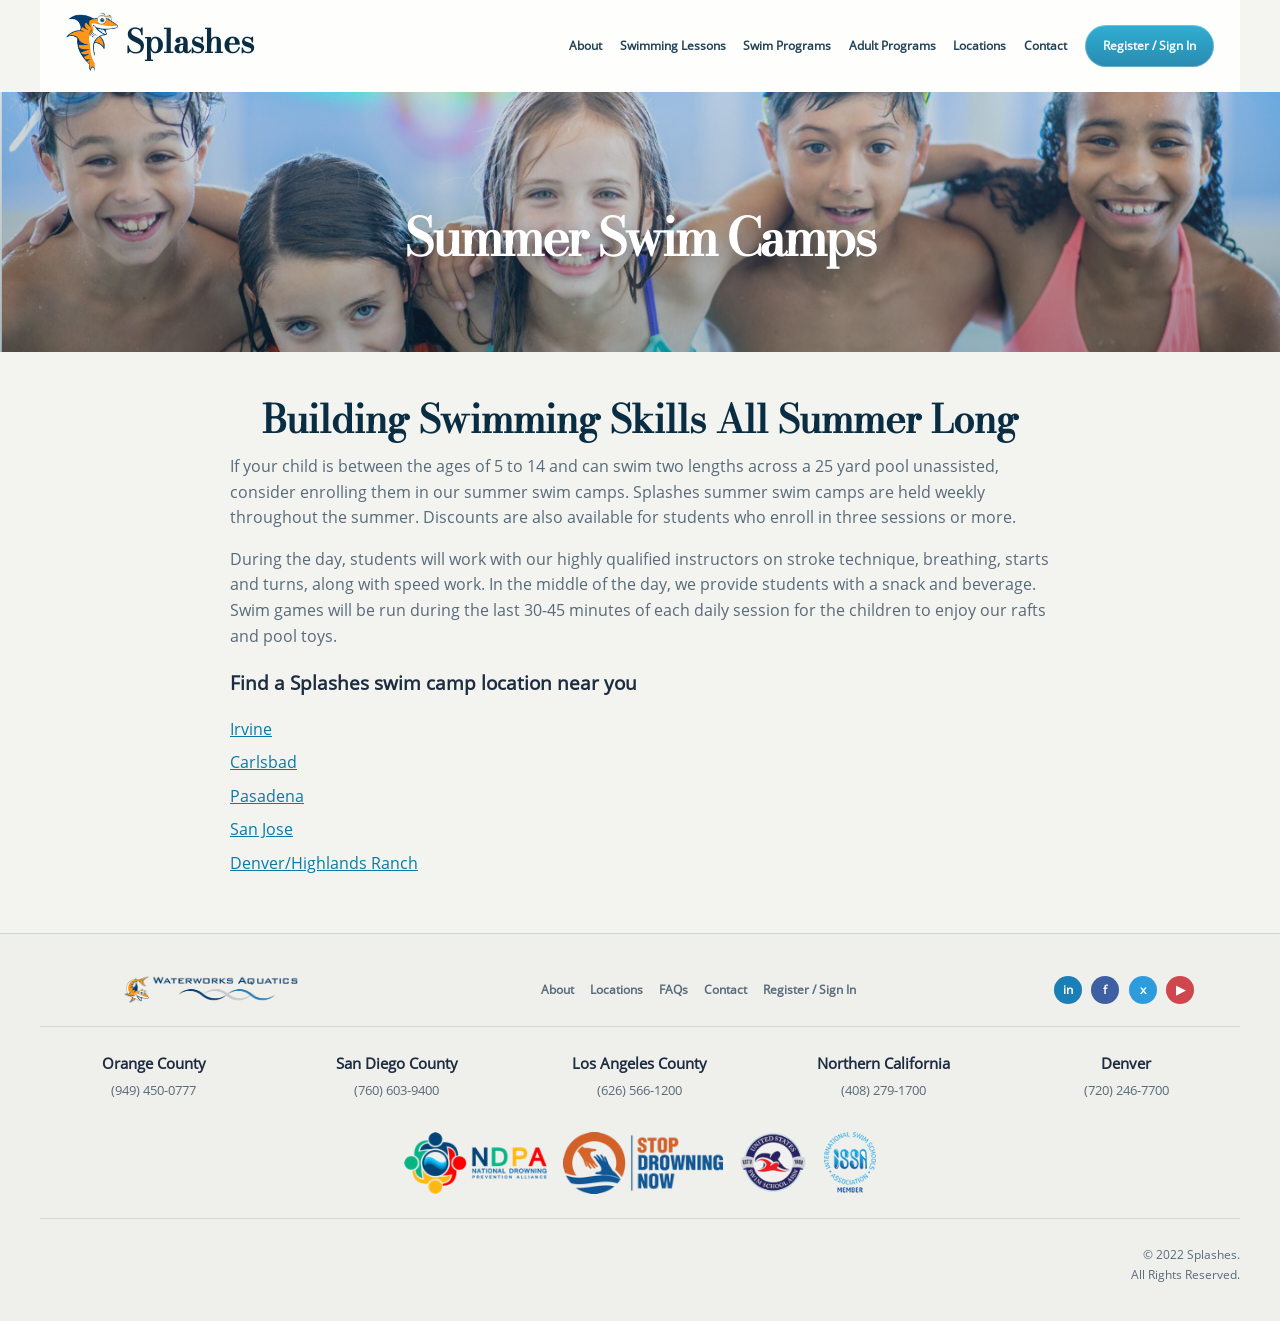
<file: programs.html>
<!DOCTYPE html>
<html lang="en">
<head>
    <meta charset="UTF-8">
    <meta name="viewport" content="width=device-width, initial-scale=1.0">
    <title>Splashes Swim School | Programs</title>
    <link rel="stylesheet" href="style.css">
</head>
<body class="page-shell">
    <header class="site-header site-header-home" id="site-header">
        <div class="brand-wrap">
            <a href="index.html" class="brand" aria-label="Splashes home">
                <img src="images/shark-full.png" alt="Splashes shark logo" class="brand-shark">
                <span class="brand-text">Splashes</span>
            </a>
        </div>

        <button class="nav-toggle" type="button" aria-expanded="false" aria-controls="site-nav">
            <span class="nav-toggle-lines" aria-hidden="true"></span>
        </button>

        <nav class="site-nav" id="site-nav" aria-label="Main navigation">
            <a href="about.html">About</a>
            <a href="lessons.html">Swimming Lessons</a>
            <a href="programs.html">Swim Programs</a>
            <a href="adult-programs.html">Adult Programs</a>
            <a href="locations.html">Locations</a>
            <a href="contact.html">Contact</a>
            <a class="nav-cta" href="register.html">Register / Sign In</a>
        </nav>
    </header>

    <main>
        <section class="hero hero-programs" style="min-height: 260px;">
            <div class="hero-content">
                <h1>Summer Swim Camps</h1>
            </div>
        </section>

        <section class="philosophy-section" style="padding-bottom: 3rem;">
            <h2>Building Swimming Skills All Summer Long</h2>
            <div class="philosophy-copy">
                <p>
                    If your child is between the ages of 5 to 14 and can swim two lengths across a 25 yard pool
                    unassisted, consider enrolling them in our summer swim camps. Splashes summer swim camps
                    are held weekly throughout the summer. Discounts are also available for students who enroll
                    in three sessions or more.
                </p>

                <p>
                    During the day, students will work with our highly qualified instructors on stroke technique,
                    breathing, starts and turns, along with speed work. In the middle of the day, we provide
                    students with a snack and beverage. Swim games will be run during the last 30-45 minutes
                    of each daily session for the children to enjoy our rafts and pool toys.
                </p>

            <h3>Find a Splashes swim camp location near you</h3>

                <div class="swim-camp-locations">
                    <a href="#">Irvine</a>
                    <a href="#">Carlsbad</a>
                    <a href="#">Pasadena</a>
                    <a href="#">San Jose</a>
                    <a href="#">Denver/Highlands Ranch</a>
                </div>
            </div>
        </section>
    </main>

<footer class="site-footer" id="contact">
    <div class="footer-brand-row">
        <div class="footer-logo-wrap">
            <img src="images/footer-logo-wave-small.png" alt="Splashes logo" class="footer-logo">
        </div>

        <div class="footer-nav">
            <a href="about.html">About</a>
            <a href="locations.html">Locations</a>
            <a href="programs.html">FAQs</a>
            <a href="contact.html">Contact</a>
            <a href="register.html">Register / Sign In</a>
        </div>

        <div class="social-links" aria-label="Social media links">
            <a href="#" aria-label="Instagram">in</a>
            <a href="#" aria-label="Facebook">f</a>
            <a href="#" aria-label="Twitter">x</a>
            <a href="#" aria-label="YouTube">▶</a>
        </div>
    </div>

    <div class="footer-location-grid">
        <div>
            <h4>Orange County</h4>
            <p>(949) 450-0777</p>
        </div>

        <div>
            <h4>San Diego County</h4>
            <p>(760) 603-9400</p>
        </div>

        <div>
            <h4>Los Angeles County</h4>
            <p>(626) 566-1200</p>
        </div>

        <div>
            <h4>Northern California</h4>
            <p>(408) 279-1700</p>
        </div>

        <div>
            <h4>Denver</h4>
            <p>(720) 246-7700</p>
        </div>
    </div>

    <div class="footer-endorsements">
        <img src="images/sponsors/footer-ndpa-logo.png" alt="NDPA logo">
        <img src="images/sponsors/footer-stop-drowning-now-logo.png" alt="Stop Drowning Now logo">
        <img src="images/sponsors/footer-usssa-logo-2.png" alt="USSSA logo">
        <img src="images/sponsors/footer-member-issa-logo.png" alt="ISSA logo">
    </div>

    <div class="footer-bottom">
        <p>© 2022 Splashes.<br>All Rights Reserved.</p>
    </div>
</footer>

<script src="script.js"></script>
</body>
</html>
</file>
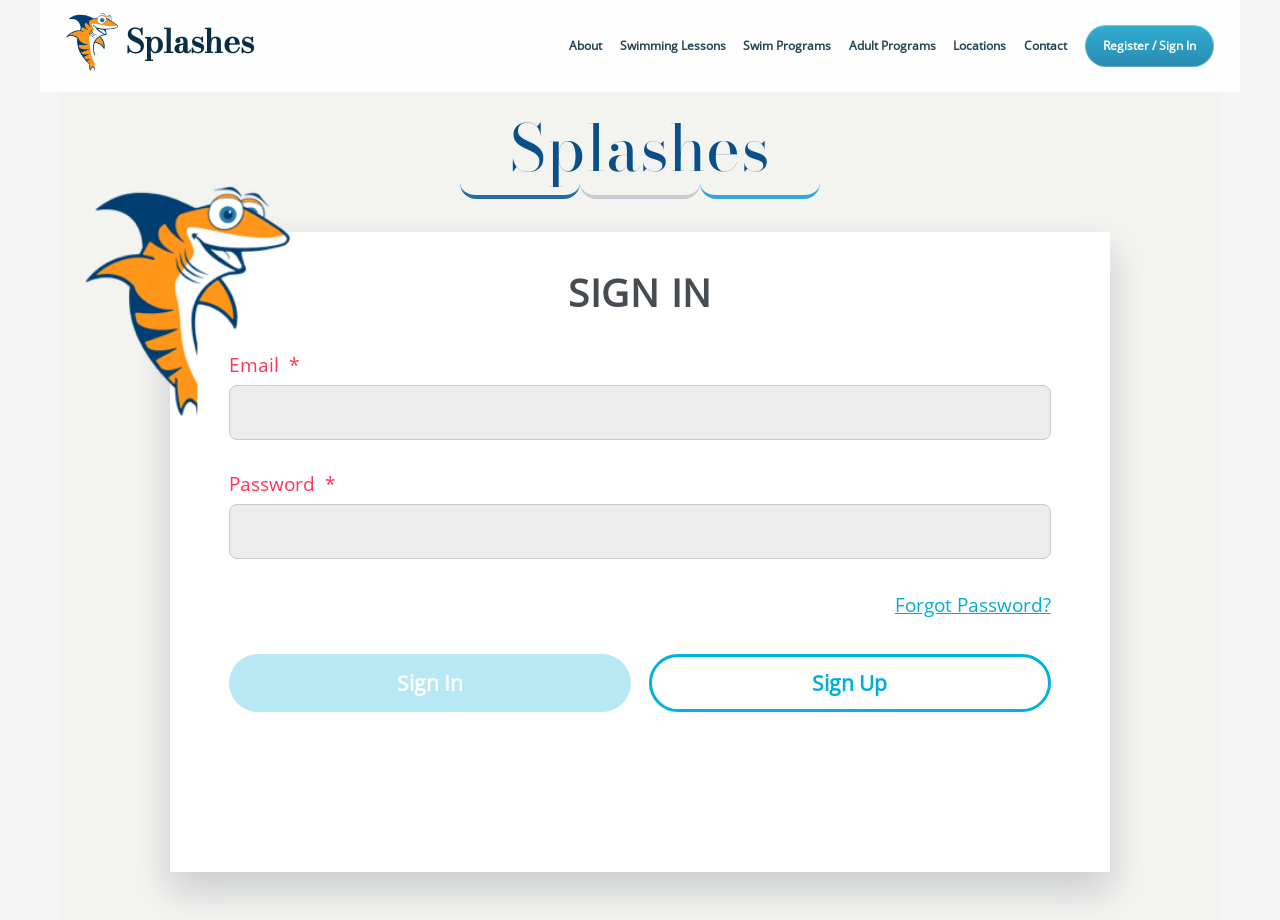
<file: register.html>
<!DOCTYPE html>
<html lang="en">
<head>
    <meta charset="UTF-8">
    <meta name="viewport" content="width=device-width, initial-scale=1.0">
    <title>Splashes Swim School | Register / Sign In</title>
    <link rel="stylesheet" href="style.css">
</head>
<body class="auth-page">
    <header class="site-header site-header-home" id="site-header">
        <div class="brand-wrap">
            <a href="index.html" class="brand" aria-label="Splashes home">
                <img src="images/shark-full.png" alt="Splashes shark logo" class="brand-shark">
                <span class="brand-text">Splashes</span>
            </a>
        </div>

        <button class="nav-toggle" type="button" aria-expanded="false" aria-controls="site-nav">
            <span class="nav-toggle-lines" aria-hidden="true"></span>
        </button>

        <nav class="site-nav" id="site-nav" aria-label="Main navigation">
            <a href="about.html">About</a>
            <a href="lessons.html">Swimming Lessons</a>
            <a href="programs.html">Swim Programs</a>
            <a href="adult-programs.html">Adult Programs</a>
            <a href="locations.html">Locations</a>
            <a href="contact.html">Contact</a>
            <a class="nav-cta" href="register.html">Register / Sign In</a>
        </nav>
    </header>

    <main class="auth-main" aria-label="Sign in page">
        <div class="auth-logo" aria-hidden="true">
            <span class="auth-logo-text">Splashes</span>
            <span class="auth-logo-waves">
                <i></i>
                <i></i>
                <i></i>
            </span>
        </div>

        <section class="auth-card-wrap">
            <img src="images/shark-full.png" alt="" class="auth-shark" aria-hidden="true">

            <div class="auth-card">
                <h1>SIGN IN</h1>

                <form class="auth-form" action="#" method="post">
                    <label for="email">Email&nbsp;&nbsp;*</label>
                    <input id="email" name="email" type="email" autocomplete="email" required>

                    <label for="password">Password&nbsp;&nbsp;*</label>
                    <input id="password" name="password" type="password" autocomplete="current-password" required>

                    <a href="#" class="auth-forgot">Forgot Password?</a>

                    <div class="auth-actions">
                        <button type="submit" class="auth-btn auth-btn-signin">Sign In</button>
                        <a href="#" class="auth-btn auth-btn-signup">Sign Up</a>
                    </div>
                </form>
            </div>
        </section>
    </main>

    <script src="script.js"></script>
</body>
</html>
</file>
<file: style.css>
@font-face {
    font-family: "Bodoni Moda";
    src: url("Fonts/Bodoni_Moda/static/BodoniModa_72pt/BodoniModa_72pt-Regular.ttf") format("truetype");
    font-display: swap;
}

@font-face {
    font-family: "Open Sans";
    src: url("Fonts/open-sans/OpenSans-Regular.ttf") format("truetype");
    font-display: swap;
}

:root {
    --navy: #092d42;
    --navy-deep: #051f30;
    --blue: #0a7aa9;
    --blue-soft: #cfeef8;
    --teal: #5fc9d9;
    --orange: #ef7b34;
    --orange-deep: #d86d2b;
    --off-white: #f4f6f5;
    --cream: #eef2ef;
    --ink: #1d2c3e;
    --muted: #586b7a;
    --line: rgba(9, 45, 66, 0.15);
    --white: #ffffff;
    --shadow: 0 18px 45px rgba(4, 22, 34, 0.14);
}

* {
    box-sizing: border-box;
}

html {
    scroll-behavior: smooth;
}

body {
    margin: 0;
    font-family: "Open Sans", sans-serif;
    color: var(--ink);
    background: #f4f5f1;
    line-height: 1.6;
}

img {
    display: block;
    max-width: 100%;
}

a {
    color: inherit;
    text-decoration: none;
}

button,
input,
textarea,
select {
    font: inherit;
}

.site-header {
    width: min(100%, 1200px);
    margin: 0 auto;
    padding: 0.8rem 1.6rem;
    display: flex;
    align-items: center;
    justify-content: space-between;
    gap: 1rem;
    background: rgba(255, 255, 255, 0.76);
    position: sticky;
    top: 0;
    z-index: 20;
    backdrop-filter: blur(14px);
}

.locations-menu-panel {
    width: 100%;
    flex: 0 0 100%;
}

.locations-menu-panel[hidden] {
    display: none;
}

.locations-menu-panel .locations-directory-wrap {
    margin-top: 0;
}

.site-nav .locations-menu-panel {
    width: 100%;
}

.site-nav .locations-menu-panel .locations-directory-wrap {
    padding-left: 0;
    padding-right: 0;
    padding-top: 0.6rem;
}

.site-nav .locations-menu-panel .locations-directory-panel {
    width: 100%;
}

.locations-page main .locations-directory-wrap {
    display: none;
}

.site-header-home {
    background: rgba(255, 255, 255, 0.86);
}

.brand {
    display: inline-flex;
    align-items: center;
    gap: 0.5rem;
    font-family: "Bodoni Moda", serif;
    font-size: clamp(1.9rem, 2.5vw, 2.8rem);
    font-weight: 600;
    color: var(--navy);
}

.brand-shark {
    width: 52px;
    height: auto;
}

.brand-text {
    line-height: 1;
}

.site-nav {
    display: flex;
    align-items: center;
    justify-content: flex-end;
    flex-wrap: wrap;
    gap: 1.1rem;
    font-size: 0.76rem;
    font-weight: 700;
    color: var(--navy);
}

.site-nav a {
    opacity: 0.9;
}

.nav-cta {
    display: inline-flex;
    align-items: center;
    justify-content: center;
    min-height: 36px;
    padding: 0.7rem 1.15rem;
    border-radius: 999px;
    background: linear-gradient(180deg, #1ba6ce, #127ea8);
    color: var(--white);
    box-shadow: inset 0 0 0 1px rgba(255,255,255,0.28);
}

.nav-toggle {
    display: none;
    width: 48px;
    height: 48px;
    border: 0;
    border-radius: 50%;
    background: rgba(255, 255, 255, 0.15);
    color: var(--navy);
    position: relative;
}

.nav-toggle-lines,
.nav-toggle-lines::before,
.nav-toggle-lines::after {
    position: absolute;
    left: 50%;
    width: 22px;
    height: 2px;
    border-radius: 999px;
    background: currentColor;
    transform: translateX(-50%);
    content: "";
}

.nav-toggle-lines {
    top: 50%;
    transform: translate(-50%, -50%);
}

.nav-toggle-lines::before {
    top: -7px;
}

.nav-toggle-lines::after {
    top: 7px;
}

main {
    background: #f3f3f0;
}

.hero {
    position: relative;
    width: 100%;
    min-height: 530px;
    display: grid;
    place-items: center;
    background-position: center center;
    background-size: cover;
    overflow: hidden;
}

.hero-home {
    background:
        linear-gradient(rgba(19, 54, 67, 0.18), rgba(19, 54, 67, 0.18)),
        url("images/home.jpeg") center/cover no-repeat;
}

.hero-adult {
    background:
        linear-gradient(rgba(19, 54, 67, 0.18), rgba(19, 54, 67, 0.18)),
        url("images/lap-swimming.jpeg") center/cover no-repeat;
}

.hero-lessons {
    background:
        linear-gradient(rgba(19, 54, 67, 0.18), rgba(19, 54, 67, 0.18)),
        url("images/which-lesson-is-best.jpeg") center/cover no-repeat;
}
.hero-programs {
    background:
        linear-gradient(rgba(19, 54, 67, 0.18), rgba(19, 54, 67, 0.18)),
        url("images/summer-swim-camps.jpeg") center/cover no-repeat;
}
.hero::before {
    content: "";
    position: absolute;
    inset: 0;
    background: linear-gradient(180deg, rgba(255,255,255,0.12), rgba(16, 65, 76, 0.2));
}

.hero-content {
    position: relative;
    z-index: 1;
    text-align: center;
    color: var(--white);
    padding-top: 2rem;
}

.hero h1 {
    margin: 0;
    font-family: "Bodoni Moda", serif;
    font-size: clamp(2.4rem, 4vw, 4.1rem);
    line-height: 0.95;
    letter-spacing: -0.04em;
    text-shadow: 0 6px 18px rgba(11, 31, 48, 0.3);
}

.hero-actions {
    margin-top: 1.5rem;
    display: flex;
    justify-content: center;
    flex-wrap: wrap;
    gap: 1rem;
}

.button {
    display: inline-flex;
    align-items: center;
    justify-content: center;
    border-radius: 999px;
    font-weight: 700;
    transition: transform 0.2s ease, filter 0.2s ease;
}

.button:hover {
    transform: translateY(-1px);
    filter: brightness(1.02);
}

.button-pill {
    min-height: 42px;
    padding: 0.75rem 1.25rem;
    border: 2px solid rgba(255,255,255,0.8);
    background: rgba(255,255,255,0.16);
    color: var(--white);
    font-size: 0.9rem;
}

.button-light {
    background: rgba(250, 252, 252, 0.12);
    border-color: rgba(255,255,255,0.8);
}

.register-strip {
    background: linear-gradient(90deg, #f38b43, #df7b3a);
    padding: 1rem 1.5rem;
    text-align: center;
}

.register-strip h2 {
    margin: 0;
    color: var(--white);
    font-family: "Bodoni Moda", serif;
    font-size: clamp(2.1rem, 3vw, 3.4rem);
    line-height: 1.2;
}

.hiring-banner {
    width: min(100%, 1180px);
    margin: 1.2rem auto 0;
    padding: 1.3rem 1.5rem;
    display: grid;
    grid-template-columns: 1fr 2fr 1fr;
    gap: 1rem;
    align-items: center;
    background: #eceee9;
}

.hiring-card {
    min-height: 110px;
    display: flex;
    align-items: center;
    justify-content: center;
    text-align: center;
    border-radius: 18px;
    overflow: hidden;
}

.hiring-card-small {
    background: linear-gradient(135deg, #257ab0, #49a4d4);
    color: var(--white);
    padding: 1rem;
    font-weight: 900;
    font-size: clamp(1.6rem, 2vw, 2.2rem);
    text-transform: uppercase;
    font-family: "Bodoni Moda", serif;
}

.hiring-card-copy {
    display: block;
    background: linear-gradient(135deg, #0d4d74, #1a7db6);
    color: var(--white);
    padding: 1rem 1.2rem;
}

.eyebrow-small {
    display: block;
    font-size: 0.72rem;
    letter-spacing: 0.08em;
    font-weight: 800;
    margin-bottom: 0.25rem;
}

.hiring-card-copy h3 {
    margin: 0.1rem 0;
    font-size: clamp(2rem, 3vw, 3rem);
    line-height: 1;
    font-family: "Bodoni Moda", serif;
}

.hiring-card-copy p {
    margin: 0.35rem 0 0;
    font-size: 0.8rem;
    font-weight: 700;
    line-height: 1.4;
}

.hiring-card-cta {
    background: linear-gradient(135deg, #0b6d9a, #1aa1d3);
    color: var(--white);
    font-weight: 800;
    font-size: 1.1rem;
    line-height: 1.25;
}

.teaching-section {
    width: min(100%, 1180px);
    margin: 3rem auto 0;
    padding: 2rem 1rem 0;
    display: grid;
    grid-template-columns: 1.05fr 0.95fr;
    gap: 2rem;
    align-items: center;
    background: rgba(255,255,255,0.18);
}

.teaching-copy {
    padding: 1rem 0 0 2rem;
}

.teaching-copy h2,
.awards-section h2,
.location-overlay h2,
.philosophy-section h2,
.about-cta h2 {
    margin: 0 0 1rem;
    font-family: "Bodoni Moda", serif;
    font-size: clamp(2.3rem, 3vw, 4rem);
    line-height: 1;
    color: var(--navy);
}

.teaching-copy p,
.philosophy-copy p {
    margin: 0 0 1rem;
    color: var(--muted);
    font-size: 1rem;
}

.philosophy-copy a {
    color: var(--blue);
    text-decoration: underline;
}

.teaching-list-wrap {
    margin: 1.2rem 0 1rem;
}

.teaching-list-wrap h3 {
    margin: 0 0 0.6rem;
    font-size: 1.1rem;
    color: var(--navy);
}

.teaching-list {
    margin: 0 0 1rem;
    padding-left: 1.2rem;
    color: var(--muted);
}

.teaching-list li + li {
    margin-top: 0.45rem;
}

.button-inline {
    background: linear-gradient(180deg, #1aa0cf, #1393c2);
    color: var(--white);
    min-height: 42px;
    padding: 0.8rem 1.4rem;
    margin-top: 0.4rem;
}

.teaching-visual {
    position: relative;
    min-height: 430px;
}

.teaching-visual img {
    width: 100%;
    height: 100%;
    object-fit: cover;
    border-radius: 0 0 0 0;
    box-shadow: var(--shadow);
}

.location-cta {
    width: min(100%, 1200px);
    margin: 2.5rem auto 0;
    min-height: 300px;
    display: grid;
    place-items: center;
    background:
        linear-gradient(rgba(15, 42, 59, 0.56), rgba(15, 42, 59, 0.56)),
        url("images/home-our-locations-bg.jpeg") center/cover no-repeat;
}

.location-overlay {
    text-align: center;
    color: var(--white);
    padding: 2rem 1rem;
}

.location-overlay h2 {
    color: var(--white);
    font-size: clamp(2.3rem, 4vw, 4rem);
    margin-bottom: 1.2rem;
}

.awards-section {
    width: min(100%, 1200px);
    margin: 3rem auto 0;
    padding: 2rem 1rem 3rem;
    text-align: center;
    background: rgba(255,255,255,0.12);
}

.awards-grid {
    margin-top: 2rem;
    display: grid;
    grid-template-columns: repeat(4, minmax(120px, 1fr));
    gap: 1.5rem 1rem;
    justify-items: center;
}

.award-badge {
    width: 170px;
    min-height: 170px;
    display: grid;
    place-items: center;
    padding: 1rem;
    border-radius: 50%;
    border: 8px solid rgba(255,255,255,0.8);
    font-weight: 800;
    font-size: 0.9rem;
    line-height: 1.2;
    text-transform: uppercase;
    box-shadow: 0 12px 30px rgba(18, 43, 76, 0.14);
}

.award-image-card {
    width: 170px;
    height: 170px;
    display: grid;
    place-items: center;
    border-radius: 50%;
    overflow: hidden;
    background: #ffffff;
    box-shadow: 0 12px 30px rgba(18, 43, 76, 0.14);
}

.award-image-card img {
    width: 100%;
    height: 100%;
    object-fit: cover;
}

.badge-orange {
    background: linear-gradient(180deg, #f4a144, #d96b31);
    color: #fff;
}

.badge-gold {
    background: linear-gradient(180deg, #f5d979, #d89e2a);
    color: #342314;
}

.badge-cyan {
    background: linear-gradient(180deg, #8bcfe4, #2aa6cb);
    color: #fff;
}

.badge-black {
    background: linear-gradient(180deg, #1e2735, #0b1018);
    color: #fff;
}

.badge-salmon {
    background: linear-gradient(180deg, #f7c8d0, #f08b87);
    color: #fff;
}

.badge-teal {
    background: linear-gradient(180deg, #56c7d2, #1c7ba5);
    color: #fff;
}

.badge-pink {
    background: linear-gradient(180deg, #f7d5d9, #ef7aa5);
    color: #fff;
}

.badge-blue {
    background: linear-gradient(180deg, #5fc9d9, #0d75a9);
    color: #fff;
}

.site-footer {
    background: #efefec;
    padding: 2.5rem 1.5rem 1.5rem;
    color: var(--navy);
    border-top: 1px solid rgba(9, 45, 66, 0.15);
}

.footer-brand-row {
    width: min(100%, 1200px);
    margin: 0 auto;
    display: grid;
    grid-template-columns: 1.2fr 2fr 0.8fr;
    align-items: center;
    gap: 1.25rem;
    padding-bottom: 1.25rem;
    border-bottom: 1px solid rgba(9, 45, 66, 0.12);
}

.footer-logo-wrap {
    display: flex;
    align-items: center;
    justify-content: center;
}

.footer-logo {
    width: 190px;
    max-width: 100%;
}

.footer-nav {
    display: flex;
    justify-content: center;
    flex-wrap: wrap;
    gap: 1rem;
    font-size: 0.75rem;
    color: var(--muted);
    font-weight: 600;
}

.social-links {
    display: flex;
    justify-content: center;
    gap: 0.6rem;
}

.social-links a {
    width: 28px;
    height: 28px;
    display: grid;
    place-items: center;
    border-radius: 50%;
    font-size: 0.76rem;
    font-weight: 900;
    color: var(--white);
    background: #1a7eb7;
}

.social-links a:nth-child(2) { background: #3e5fa1; }
.social-links a:nth-child(3) { background: #2d9cdc; }
.social-links a:nth-child(4) { background: #d0464d; }

.footer-location-grid {
    width: min(100%, 1200px);
    margin: 1.6rem auto 0;
    display: grid;
    grid-template-columns: repeat(5, minmax(0, 1fr));
    gap: 0.8rem 1rem;
    text-align: center;
}

.footer-location-grid h4 {
    margin: 0 0 0.25rem;
    font-size: 0.92rem;
    color: var(--ink);
}

.footer-location-grid p {
    margin: 0;
    color: var(--muted);
    font-size: 0.8rem;
}

.footer-endorsements {
    width: min(100%, 1200px);
    margin: 2rem auto 0;
    display: flex;
    flex-wrap: wrap;
    justify-content: center;
    gap: 1rem;
}

.footer-endorsements img {
    max-height: 62px;
    width: auto;
}

.footer-bottom {
    width: min(100%, 1200px);
    margin: 1.5rem auto 0;
    padding-top: 0.8rem;
    border-top: 1px solid rgba(9, 45, 66, 0.12);
    text-align: right;
    color: var(--muted);
    font-size: 0.78rem;
}

.about-page .hero {
    background:
        linear-gradient(rgba(8, 36, 53, 0.14), rgba(8, 36, 53, 0.14)),
        url("images/about-us-hero.jpeg") center/cover no-repeat;
    min-height: 470px;
}

.about-page .hero h1 {
    font-size: clamp(2.8rem, 4vw, 4.4rem);
}

.contact-page .site-header {
    background: rgba(255, 255, 255, 0.86);
    color: var(--navy);
}

.contact-page .brand,
.contact-page .site-nav,
.contact-page .nav-toggle {
    color: var(--navy);
}

.contact-page .site-header.is-open .site-nav {
    background: rgba(255, 255, 255, 0.98);
    border: 1px solid rgba(9, 45, 66, 0.12);
}

.contact-page .site-header.is-open .site-nav a {
    color: var(--navy);
}

.contact-page .nav-cta {
    background: linear-gradient(180deg, #1ca8d8, #0f7fa9);
}

.contact-page .hero {
    min-height: 310px;
    background:
        linear-gradient(rgba(8, 36, 53, 0.12), rgba(8, 36, 53, 0.12)),
        url("images/contact-hero.jpeg") center/cover no-repeat;
}

.contact-page .hero h1 {
    font-size: clamp(2.8rem, 4.2vw, 5rem);
    color: var(--white);
    text-shadow: 0 4px 12px rgba(10, 33, 52, 0.35);
}

.contact-intro {
    width: min(100%, 1100px);
    margin: 1.5rem auto 0;
    text-align: center;
    padding: 0 1rem;
}

.contact-intro p {
    margin: 0;
    color: var(--muted);
    font-size: clamp(1rem, 1.6vw, 1.2rem);
    line-height: 1.6;
}

.contact-grid {
    width: min(100%, 900px);
    margin: 2rem auto 4rem;
    display: grid;
    grid-template-columns: repeat(4, minmax(140px, 1fr));
    gap: 1.2rem 1.4rem;
    padding: 0 1rem;
}

.contact-item {
    display: flex;
    flex-direction: column;
    align-items: center;
    justify-content: flex-start;
    text-align: center;
    padding: 1rem 0.5rem;
    background: rgba(255,255,255,0.55);
    border: 1px solid rgba(9, 45, 66, 0.1);
    border-radius: 14px;
    min-height: 180px;
}

.contact-icon {
    width: 110px;
    height: 110px;
    display: grid;
    place-items: center;
    border: 0;
    border-radius: 0;
    margin-bottom: 0.8rem;
    background: transparent;
    line-height: 1;
}

.contact-icon img {
    width: 100%;
    height: 100%;
    object-fit: contain;
}

.contact-label {
    font-weight: 700;
    color: var(--navy);
    font-size: 0.85rem;
    line-height: 1.5;
}

.contact-footer {
    margin-top: 0;
}

@media (max-width: 960px) {
    .contact-grid {
        grid-template-columns: repeat(2, minmax(140px, 1fr));
    }
}

@media (max-width: 640px) {
    .contact-grid {
        grid-template-columns: 1fr;
    }

    .contact-item {
        min-height: 150px;
    }

    .contact-icon {
        width: 90px;
        height: 90px;
    }
}

.philosophy-section {
    width: min(100%, 1100px);
    margin: 0 auto;
    padding: 3rem 1rem 0;
    text-align: center;
}

.philosophy-copy {
    max-width: 820px;
    margin: 0 auto;
    text-align: left;
}

.lap-swim-locations a {
    display: block;
    color: var(--blue);
    text-decoration: underline;
    text-align:left;
}

.about-cta {
    width: min(100%, 1200px);
    margin: 3rem auto 0;
    padding: 2rem 1rem 3rem;
    text-align: center;
}

.about-cta p {
    max-width: 700px;
    margin: 0 auto 1.2rem;
    color: var(--muted);
}

.about-illustration {
    width: min(100%, 700px);
    margin: 1.5rem auto 0;
    min-height: 260px;
    background: linear-gradient(180deg, rgba(91, 201, 219, 0.75), rgba(22, 110, 150, 0.82));
    border-radius: 30px 30px 0 0;
    position: relative;
    overflow: hidden;
}

.about-illustration::before {
    content: "";
    position: absolute;
    inset: 0;
    background: linear-gradient(180deg, rgba(255,255,255,0.2), rgba(255,255,255,0.05));
}

.about-illustration::after {
    content: "";
    position: absolute;
    width: 220px;
    height: 220px;
    right: 12%;
    bottom: -30px;
    border-radius: 50%;
    background: radial-gradient(circle at 40% 30%, rgba(255,255,255,0.9), rgba(255,255,255,0.2) 35%, rgba(0,0,0,0) 36%);
    box-shadow: 0 0 0 80px rgba(255,255,255,0.07), 0 0 0 180px rgba(255,255,255,0.05);
}

.swim-camp-locations a {
    display: block;
    color: var(--blue);
    text-decoration: underline;
    margin-bottom: 0.5rem;
}

.locations-page {
    background: #ffffff;
}

.locations-page .site-header {
    width: 100%;
    max-width: none;
    padding: 0.8rem 2.1rem;
    background: #30424f;
    color: var(--white);
}

.locations-page .brand,
.locations-page .site-nav,
.locations-page .nav-toggle {
    color: var(--white);
}

.locations-page .brand-shark {
    width: 64px;
}

.locations-page .site-nav a {
    font-size: 0.95rem;
    font-weight: 700;
}

.locations-page .site-nav a.is-active {
    background: var(--white);
    color: #263643;
    padding: 1.35rem 1rem;
    margin: -1.4rem 0;
}

.locations-page .site-nav .nav-cta {
    background: var(--white);
    color: #0f8fd0;
    min-height: 44px;
}

.locations-main {
    background: var(--white);
}

.locations-directory-wrap {
    background: #30424f;
    position: relative;
    padding: 0 1rem 1rem;
}

.locations-directory-panel {
    width: min(100%, 1140px);
    margin: 0 auto;
    background: var(--white);
    padding: 1.7rem 1.8rem 1.3rem;
    border: 1px solid rgba(9, 45, 66, 0.08);
}

.locations-grid {
    display: grid;
    grid-template-columns: repeat(3, minmax(0, 1fr));
    gap: 1.75rem 1.9rem;
}

.location-group h2 {
    margin: 0 0 0.55rem;
    font-size: 1.1rem;
    font-weight: 800;
    line-height: 1.25;
    color: #101a27;
}

.location-group a {
    display: block;
    color: #1195e0;
    font-size: 0.98rem;
    line-height: 1.45;
}

.location-group a + a {
    margin-top: 0.12rem;
}

.locations-contact-hero {
    display: none;
    min-height: 265px;
    background:
        linear-gradient(rgba(8, 36, 53, 0.12), rgba(8, 36, 53, 0.12)),
        url("images/contact-hero.jpeg") center/cover no-repeat;
}

.locations-contact-hero .hero-content {
    padding-top: 0;
}

.locations-contact-hero h1 {
    font-size: clamp(2.9rem, 4.4vw, 4.9rem);
}

.locations-intro {
    margin-top: 3rem;
    width: min(100%, 720px);
}

.locations-intro p {
    font-size: 1rem;
    line-height: 1.5;
}

.locations-contact-grid {
    width: min(100%, 830px);
    margin: 4rem auto 6rem;
    padding: 0 1rem;
    display: grid;
    grid-template-columns: repeat(4, minmax(120px, 1fr));
    gap: 3.3rem 1.8rem;
}

.locations-contact-card {
    text-align: center;
    color: #1195e0;
}

.locations-icon-wrap {
    min-height: 170px;
    border: 1px solid rgba(9, 45, 66, 0.08);
    box-shadow: 0 2px 10px rgba(4, 22, 34, 0.05);
    background: var(--white);
    display: grid;
    place-items: center;
    padding: 1.4rem;
}

.locations-icon-wrap img {
    width: 112px;
    height: 112px;
    object-fit: contain;
}

.locations-contact-card span {
    display: block;
    margin-top: 0.85rem;
    text-decoration: underline;
    font-size: 1rem;
}

.locations-footer {
    background:
        linear-gradient(rgba(255, 255, 255, 0.92), rgba(255, 255, 255, 0.92)),
        url("images/footer-bg.jpeg") center/cover no-repeat;
    border-top: 0;
    padding-top: 3rem;
}

.locations-footer-brand {
    width: min(100%, 1200px);
    margin: 0 auto;
    display: flex;
    justify-content: center;
}

.locations-footer-logo {
    width: 245px;
}

.locations-footer .locations-footer-top {
    width: min(100%, 1200px);
    margin: 2.2rem auto 0;
    display: grid;
    grid-template-columns: 1fr auto;
    align-items: center;
    gap: 1rem;
    padding: 0 0.2rem 1rem;
    border-bottom: 1px solid rgba(9, 45, 66, 0.16);
}

.locations-footer .footer-nav {
    justify-content: flex-start;
    gap: 1.2rem;
}

.locations-footer .footer-nav a {
    text-decoration: underline;
    color: #2e333d;
    font-size: 0.93rem;
}

.locations-footer .social-links {
    gap: 0.55rem;
}

.locations-footer .social-links a {
    width: 36px;
    height: 36px;
    font-size: 1rem;
}

.locations-footer .social-links a:nth-child(1) { background: #126ba5; }
.locations-footer .social-links a:nth-child(2) { background: #5d6269; }
.locations-footer .social-links a:nth-child(3) { background: #37bfdf; }
.locations-footer .social-links a:nth-child(4) { background: #d00e2e; }
.locations-footer .social-links a:nth-child(5) { background: #6ba8ec; }
.locations-footer .social-links a:nth-child(6) { background: #d11424; }

.locations-footer .footer-location-grid {
    margin-top: 1.2rem;
    padding-bottom: 1rem;
    border-bottom: 1px solid rgba(9, 45, 66, 0.16);
}

.locations-footer .footer-location-grid h4 {
    font-size: 0.95rem;
    color: #2e333d;
}

.locations-footer .footer-location-grid p {
    font-size: 0.85rem;
    text-decoration: underline;
    color: #41474f;
}

.locations-footer .footer-endorsements {
    justify-content: flex-start;
    align-items: center;
    gap: 0.8rem;
    margin-top: 1rem;
}

.locations-footer .footer-endorsements img {
    max-height: 72px;
}

.locations-footer .footer-bottom {
    border-top: 0;
    margin-top: 0.2rem;
    padding-top: 0;
    color: #3c4047;
}

@media (max-width: 960px) {
    .site-header {
        padding: 0.8rem 1rem;
    }

    .site-nav {
        display: none;
        position: absolute;
        left: 1rem;
        right: 1rem;
        top: calc(100% + 0.5rem);
        background: rgba(255,255,255,0.96);
        border-radius: 18px;
        box-shadow: var(--shadow);
        padding: 1rem;
        flex-direction: column;
        align-items: flex-start;
    }

    .site-header.is-open .site-nav {
        display: flex;
    }

    .contact-page .site-header.is-open .site-nav {
        background: rgba(255, 255, 255, 0.98);
    }

    .locations-menu-panel .locations-directory-wrap {
        padding-top: 0.5rem;
    }

    .site-nav .locations-menu-panel .locations-directory-panel {
        padding-left: 0.75rem;
        padding-right: 0.75rem;
    }

    .nav-toggle {
        display: inline-block;
    }

    .hiring-banner {
        grid-template-columns: 1fr;
    }

    .teaching-section,
    .footer-brand-row,
    .footer-location-grid {
        grid-template-columns: 1fr;
    }

    .teaching-copy {
        padding-left: 0;
    }

    .awards-grid {
        grid-template-columns: repeat(2, minmax(120px, 1fr));
    }
}

@media (max-width: 640px) {
    .hero {
        min-height: 420px;
    }

    .hero-actions {
        flex-direction: column;
        align-items: center;
    }

    .button-pill,
    .button-inline {
        width: min(100%, 260px);
    }

    .awards-grid {
        grid-template-columns: 1fr;
    }

    .brand {
        font-size: 1.7rem;
    }

    .brand-shark {
        width: 38px;
    }

    .location-overlay h2 {
        font-size: 2.1rem;
    }

    .footer-bottom {
        text-align: center;
    }

    .locations-menu-panel .locations-directory-wrap {
        padding-top: 0.8rem;
    }
}

@media (max-width: 1199px) {
    .locations-page .site-header {
        position: relative;
        z-index: 21;
    }

    .locations-directory-wrap {
        padding-top: 0.5rem;
    }

    .locations-grid {
        grid-template-columns: repeat(2, minmax(0, 1fr));
    }

    .locations-contact-hero {
        display: grid;
    }

    .locations-intro {
        margin-top: 2rem;
    }
}

@media (max-width: 960px) {
    .locations-page .site-header {
        flex-wrap: wrap;
        align-items: center;
        padding: 0.9rem 1rem 0.2rem;
    }

    .locations-page .nav-toggle {
        display: inline-block;
        background: transparent;
        color: #f2a026;
        width: 40px;
        height: 40px;
    }

    .locations-page .site-nav {
        display: none;
        width: 100%;
        position: static;
        margin-top: 0.8rem;
        padding: 0;
        box-shadow: none;
        background: transparent;
        border-radius: 0;
        gap: 0.85rem;
    }

    .locations-page .site-header.is-open .site-nav {
        display: flex;
    }

    .locations-page .site-nav a {
        font-size: 1.2rem;
        color: var(--white);
    }

    .locations-page .site-nav a.is-active {
        margin: 0;
        padding: 0.45rem 0.45rem;
        border-radius: 2px;
    }

    .locations-page .site-nav .nav-cta {
        width: 100%;
        justify-content: center;
        margin: 0.2rem 0 0.8rem;
    }

    .locations-directory-panel {
        padding: 1.1rem 0.75rem 0.5rem;
    }

    .locations-grid {
        gap: 1.2rem 1rem;
    }

    .location-group h2 {
        font-size: 1.02rem;
    }

    .location-group a {
        font-size: 0.92rem;
    }

    .locations-contact-grid {
        width: min(100%, 690px);
        margin-top: 2.5rem;
        gap: 2rem 1rem;
    }

    .locations-icon-wrap {
        min-height: 155px;
        padding: 1rem;
    }

    .locations-icon-wrap img {
        width: 95px;
        height: 95px;
    }

    .locations-contact-card span {
        font-size: 0.96rem;
    }

    .locations-footer {
        padding-top: 2.2rem;
    }

    .locations-footer .locations-footer-top {
        grid-template-columns: 1fr;
        justify-items: center;
        gap: 0.9rem;
    }

    .locations-footer .footer-nav {
        justify-content: center;
        gap: 0.8rem;
    }

    .locations-footer .footer-location-grid {
        grid-template-columns: repeat(5, minmax(90px, 1fr));
        text-align: center;
    }

    .locations-footer .footer-location-grid h4 {
        font-size: 0.9rem;
    }

    .locations-footer .footer-location-grid p {
        font-size: 0.82rem;
    }

    .locations-footer .footer-endorsements {
        justify-content: center;
    }

    .locations-footer .footer-bottom {
        text-align: right;
    }
}

@media (max-width: 640px) {
    .locations-page .site-header {
        padding-inline: 0.6rem;
    }

    .locations-page .brand {
        font-size: 2rem;
    }

    .locations-page .brand-shark {
        width: 44px;
    }

    .locations-page .site-nav a {
        font-size: 0.78rem;
    }

    .locations-page .site-nav .nav-cta {
        min-height: 34px;
        font-size: 0.83rem;
    }

    .locations-directory-wrap {
        padding-inline: 0.4rem;
        padding-top: 0.8rem;
    }

    .locations-grid {
        gap: 0.95rem 0.75rem;
    }

    .location-group h2 {
        font-size: 0.82rem;
        margin-bottom: 0.32rem;
    }

    .location-group a {
        font-size: 0.67rem;
        line-height: 1.35;
    }

    .locations-contact-hero {
        min-height: 170px;
    }

    .locations-contact-hero h1 {
        font-size: clamp(2rem, 9vw, 2.7rem);
    }

    .locations-intro {
        margin-top: 1.5rem;
        padding: 0 0.8rem;
    }

    .locations-intro p {
        font-size: 0.84rem;
    }

    .locations-contact-grid {
        grid-template-columns: 1fr;
        width: min(100%, 240px);
        margin: 2.4rem auto 3rem;
        gap: 1.9rem;
        padding: 0;
    }

    .locations-icon-wrap {
        min-height: 126px;
    }

    .locations-icon-wrap img {
        width: 80px;
        height: 80px;
    }

    .locations-contact-card span {
        margin-top: 0.65rem;
        font-size: 0.83rem;
    }

    .locations-footer {
        padding: 1.8rem 0.5rem 1.2rem;
    }

    .locations-footer-logo {
        width: 148px;
    }

    .locations-footer .locations-footer-top {
        margin-top: 1.5rem;
        padding-bottom: 0.7rem;
    }

    .locations-footer .footer-nav {
        gap: 0.55rem;
    }

    .locations-footer .footer-nav a {
        font-size: 0.64rem;
    }

    .locations-footer .social-links a {
        width: 28px;
        height: 28px;
        font-size: 0.76rem;
    }

    .locations-footer .footer-location-grid {
        grid-template-columns: 1fr;
        gap: 0.45rem;
    }

    .locations-footer .footer-location-grid h4,
    .locations-footer .footer-location-grid p {
        font-size: 0.75rem;
    }

    .locations-footer .footer-endorsements img {
        max-height: 48px;
    }

    .locations-footer .footer-bottom {
        text-align: center;
        margin-top: 0.8rem;
    }
}

    .auth-page {
        background: #f5f5f5;
        min-height: 100vh;
    }

    .auth-main {
        width: min(100%, 1160px);
        margin: 0 auto;
        padding: 1.8rem 1rem 3rem;
    }

    .auth-logo {
        width: 360px;
        height: 92px;
        margin: 0 auto 1.5rem;
        display: grid;
        justify-items: center;
        align-content: start;
    }

    .auth-logo-text {
        font-family: "Bodoni Moda", serif;
        font-size: 4rem;
        line-height: 1;
        color: #0a4f88;
        letter-spacing: 0.01em;
    }

    .auth-logo-waves {
        width: 100%;
        height: 34px;
        display: grid;
        grid-template-columns: repeat(3, 1fr);
        align-items: center;
        margin-top: -4px;
    }

    .auth-logo-waves i {
        display: block;
        height: 16px;
        border-bottom: 4px solid #236ba3;
        border-radius: 0 0 999px 999px;
        transform: translateY(-2px);
    }

    .auth-logo-waves i:nth-child(2) {
        border-color: #c7ccd3;
    }

    .auth-logo-waves i:nth-child(3) {
        border-color: #35a5dd;
    }

    .auth-card-wrap {
        width: min(100%, 940px);
        margin: 0 auto;
        position: relative;
    }

    .auth-shark {
        width: 205px;
        position: absolute;
        left: -85px;
        top: -46px;
        z-index: 2;
    }

    .auth-card {
        background: #ffffff;
        box-shadow: 0 18px 35px rgba(11, 30, 48, 0.18);
        padding: 2.6rem 3.7rem 3rem;
        position: relative;
    }

    .auth-card h1 {
        margin: 0;
        text-align: center;
        font-size: clamp(2.2rem, 3vw, 3.1rem);
        line-height: 1;
        color: #474c53;
        letter-spacing: 0.02em;
        font-weight: 600;
    }

    .auth-form {
        margin-top: 2.1rem;
    }

    .auth-form label {
        display: block;
        margin-bottom: 0.35rem;
        color: #ff3658;
        font-size: 1.16rem;
    }

    .auth-form input {
        width: 100%;
        height: 55px;
        border: 1px solid #c6c9ce;
        border-radius: 8px;
        background: #ececec;
        padding: 0 1rem;
        margin-bottom: 1.8rem;
    }

    .auth-forgot {
        display: inline-block;
        margin: 0.1rem 0 2.1rem;
        width: 100%;
        text-align: right;
        font-size: 1.2rem;
        color: #04acd9;
        text-decoration: underline;
    }

    .auth-btn {
        width: 100%;
        min-height: 58px;
        border-radius: 999px;
        font-size: clamp(1.3rem, 1.4vw, 1.9rem);
        text-align: center;
        display: grid;
        place-items: center;
        font-weight: 600;
        line-height: 1;
    }

    .auth-actions {
        display: flex;
        gap: 1.1rem;
    }

    .auth-btn-signin {
        border: 0;
        background: #b7e8f4;
        color: rgba(255, 255, 255, 0.95);
        cursor: pointer;
    }

    .auth-btn-signup {
        border: 3px solid #02b1de;
        color: #03add8;
        background: #ffffff;
    }

    @media (min-width: 769px) {
        .auth-main {
            padding-top: 1.5rem;
        }

        .auth-card {
            min-height: 640px;
        }

        .auth-form {
            margin-top: 2.4rem;
        }

        .auth-actions .auth-btn {
            flex: 1 1 50%;
        }
    }

    @media (max-width: 768px) {
        .auth-main {
            padding: 1.1rem 0 2.2rem;
        }

        .auth-logo {
            width: 300px;
            height: 78px;
            margin-bottom: 1.15rem;
        }

        .auth-logo-text {
            font-size: 3rem;
        }

        .auth-logo-waves {
            height: 26px;
            margin-top: -2px;
        }

        .auth-logo-waves i {
            height: 12px;
            border-bottom-width: 3px;
        }

        .auth-card-wrap {
            width: min(100%, 694px);
        }

        .auth-shark {
            width: 142px;
            left: -12px;
            top: -30px;
        }

        .auth-card {
            padding: 2rem 2.5rem 2.4rem;
        }

        .auth-card h1 {
            font-size: clamp(1.9rem, 6vw, 2.8rem);
        }

        .auth-form {
            margin-top: 1.5rem;
        }

        .auth-form label {
            font-size: 1rem;
        }

        .auth-form input {
            height: 38px;
            margin-bottom: 1.45rem;
        }

        .auth-forgot {
            margin-bottom: 1.7rem;
            font-size: 0.93rem;
        }

        .auth-btn {
            min-height: 44px;
            font-size: clamp(1.05rem, 4.8vw, 2rem);
        }

        .auth-actions {
            flex-direction: column;
            gap: 0.95rem;
        }

        .auth-actions .auth-btn {
            width: 100%;
        }
    }
</file>
